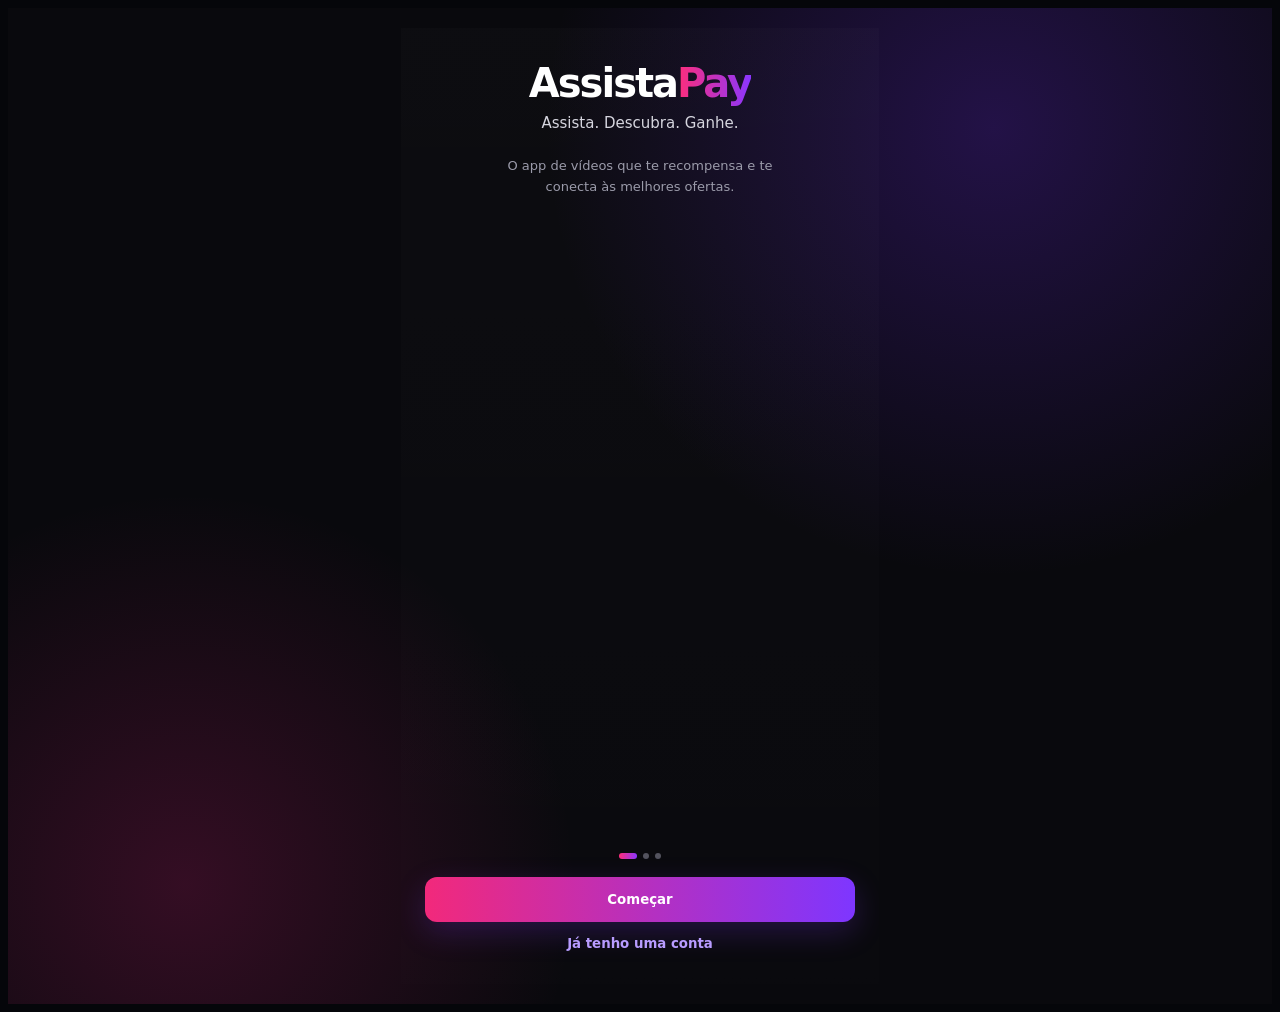
<file: integration/index.html>
<!DOCTYPE html>
<html lang="pt-BR">
<head>
  <meta charset="UTF-8">
  <meta name="viewport" content="width=device-width,initial-scale=1,viewport-fit=cover">
  <meta name="theme-color" content="#09090d">
  <title>AssistaPay</title>
  <link rel="stylesheet" href="../src/styles/design-system.css">
  <link rel="stylesheet" href="../src/styles/onboarding.css">
</head>
<body>
  <main id="onboarding" class="ap-onboarding"></main>

  <script src="../src/core/config.js"></script>
  <script src="../src/core/storage.js"></script>
  <script src="../src/core/permissions.js"></script>
  <script src="../src/core/auth.js"></script>
  <script src="../src/core/migrations.js"></script>
  <script src="../src/core/database.js"></script>
  <script src="../src/core/events.js"></script>
  <script src="../src/core/features.js"></script>
  <script src="../src/core/router.js"></script>
  <script src="../src/core/engine.js"></script>
  <script src="../src/core/logger.js"></script>
  <script src="../src/modules/session/session.module.js"></script>
  <script src="../src/modules/auth/auth.module.js"></script>
  <script src="../src/modules/onboarding/onboarding.ui.js"></script>
  <script>
    window.AssistaPay.engine.start();
    window.AssistaPay.onboardingUI.render(document.getElementById('onboarding'));
  </script>
</body>
</html>
</file>
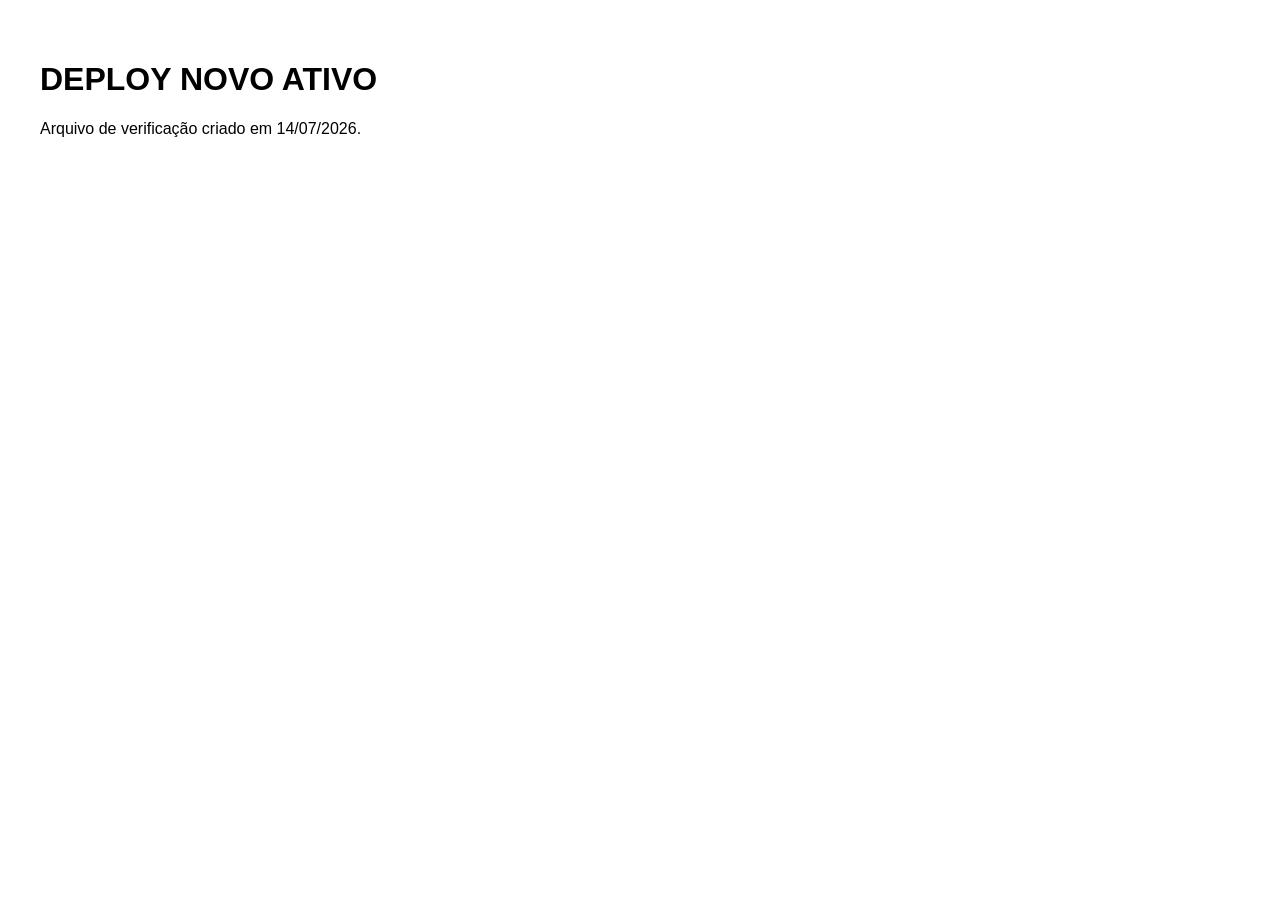
<file: deploy-check-20260714.html>
<!doctype html><html lang="pt-BR"><head><meta charset="utf-8"><meta name="viewport" content="width=device-width,initial-scale=1"><title>Deploy OK</title></head><body style="font-family:Arial;padding:32px"><h1>DEPLOY NOVO ATIVO</h1><p>Arquivo de verificação criado em 14/07/2026.</p></body></html>
</file>
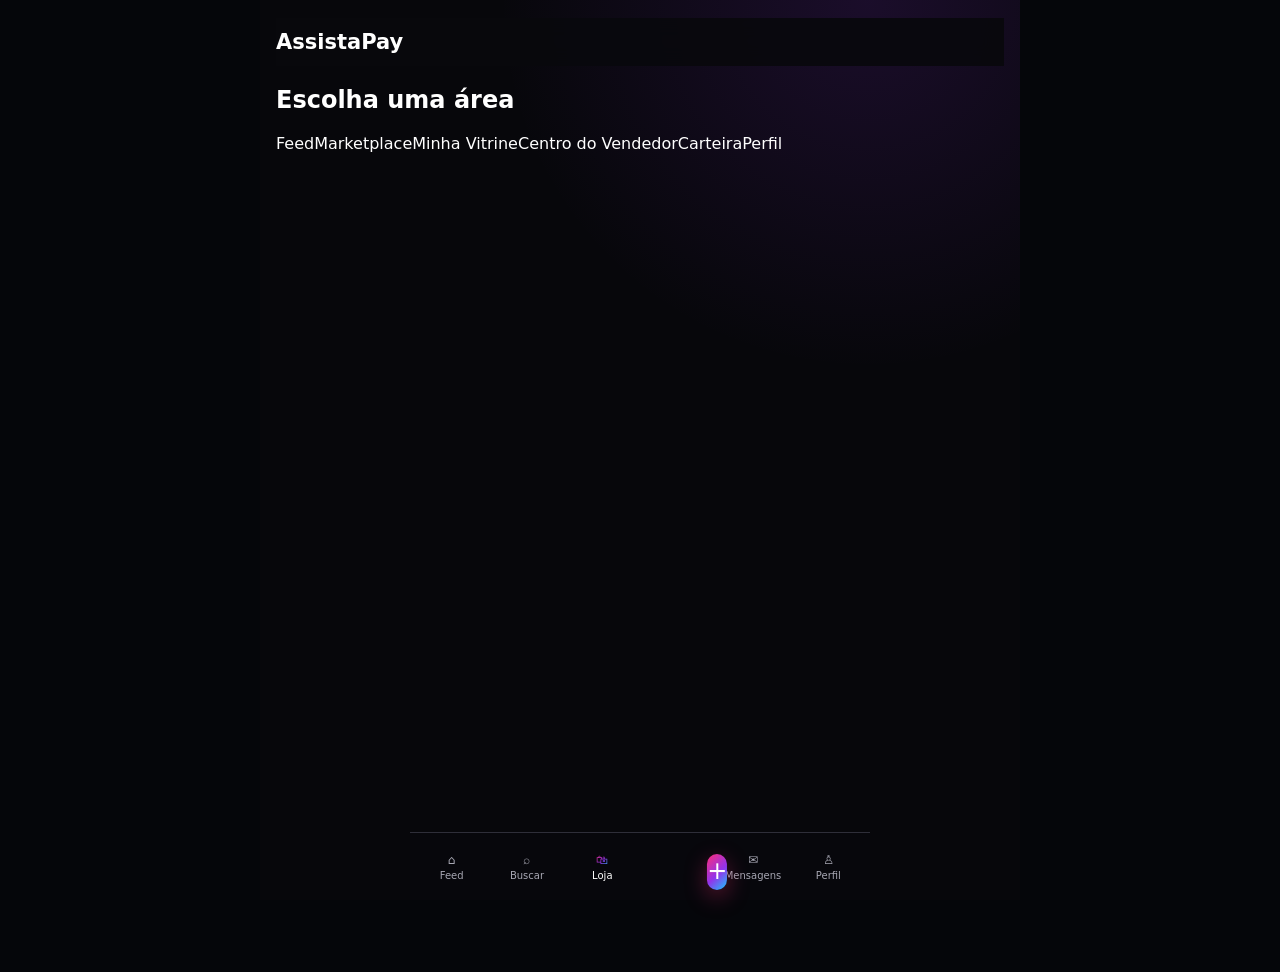
<file: integration/app-main.html>
<!DOCTYPE html>
<html lang="pt-BR">
<head>
  <meta charset="UTF-8">
  <meta name="viewport" content="width=device-width,initial-scale=1,viewport-fit=cover">
  <meta name="theme-color" content="#09090d">
  <title>AssistaPay</title>
  <link rel="stylesheet" href="../src/styles/consolidated.css?v=create-camera-hold-1">
  <link rel="stylesheet" href="../src/styles/design-system.css?v=create-camera-hold-1">
  <link rel="stylesheet" href="../src/styles/color-refresh.css?v=create-camera-hold-1">
  <link rel="stylesheet" href="../src/styles/profile-premium.css?v=create-camera-hold-1">
  <link rel="stylesheet" href="../src/styles/public-profile-assistapay.css?v=create-camera-hold-1">
  <link rel="stylesheet" href="../src/styles/marketplace-premium.css?v=create-camera-hold-1">
  <link rel="stylesheet" href="../src/styles/product-detail.css?v=create-camera-hold-1">
  <link rel="stylesheet" href="../src/styles/bottom-nav-centered.css?v=create-camera-hold-1">
  <link rel="stylesheet" href="../src/styles/story-history.css?v=create-camera-hold-1">
  <link rel="stylesheet" href="../src/styles/story-premium.css?v=create-camera-hold-1">
  <link rel="stylesheet" href="../src/styles/create-camera.css?v=617fe2f6">
  <link rel="stylesheet" href="../src/styles/create-camera-assistapay.css?v=a1ea9193">
</head>
<body>
  <div id="appPage"></div>
  <script src="../src/core/config.js"></script>
  <script src="../src/core/storage.js"></script>
  <script src="../src/core/permissions.js"></script>
  <script src="../src/core/auth.js"></script>
  <script src="../src/core/migrations.js"></script>
  <script src="../src/core/database.js"></script>
  <script src="../src/core/events.js"></script>
  <script src="../src/core/features.js"></script>
  <script src="../src/core/router.js"></script>
  <script src="../src/core/engine.js"></script>
  <script src="../src/core/logger.js"></script>
  <script src="../src/modules/system/account-history.js?v=create-camera-hold-1"></script>
  <script src="../src/modules/session/session.module.js"></script>
  <script src="../src/modules/auth/auth.module.js"></script>
  <script src="../src/modules/publications/publication.store.js"></script>
  <script src="../src/modules/stories/story-archive.js?v=create-camera-hold-1"></script>
  <script src="../src/modules/stories/story-lifecycle.js"></script>
  <script src="../src/modules/stories/story.service.js?v=create-camera-hold-1"></script>
  <script src="../src/modules/avatar/avatar-story.js?v=create-camera-hold-1"></script>
  <script src="../src/modules/wallet/wallet.ui.js"></script>
  <script src="../src/modules/profile/profile.ui.js?v=create-camera-hold-1"></script>
  <script src="../src/modules/profile/profile-favorites.js"></script>
  <script src="../src/modules/profile/public-profile.js?v=create-camera-hold-1"></script>
  <script src="../src/modules/settings/settings.ui.js?v=create-camera-hold-1"></script>
  <script src="../src/modules/create/create.ui.js?v=0f4d2372"></script>
  <script src="../src/modules/create/create-hold-record.js?v=d3fb5463"></script>
  <script src="../src/modules/seller/seller-center.ui.js"></script>
  <script src="../src/modules/seller/seller-center-links.js?v=creator-store-1"></script>
  <script src="../src/modules/seller/seller-commerce.ui.js?v=creator-store-1"></script>
  <script src="../src/modules/search/search.store.js"></script>
  <script src="../src/modules/search/search.service.js"></script>
  <script src="../src/modules/search/search.ui.js"></script>
  <script src="../src/modules/notifications/notifications.store.js"></script>
  <script src="../src/modules/notifications/notifications.ui.js"></script>
  <script src="../src/modules/messages/messages.store.js"></script>
  <script src="../src/modules/messages/messages.ui.js"></script>
  <script src="../src/modules/navigation/pages.ui.js?v=3cebc813"></script>
  <script src="../src/modules/products/product-detail.ui.js?v=73e00f32"></script>
  <script src="../src/modules/affiliates/affiliate-showcase.js"></script>
  <script src="../src/modules/affiliate/development-affiliate-sync.js"></script>
  <script src="../src/modules/checkout/checkout.ui.js?v=d4f93c94"></script>
  <script src="../src/modules/commerce/commerce-sync.js?v=creator-store-1"></script>
  <script src="../src/modules/navigation/bottom-nav.js?v=f05a8dc9"></script>
  <script>
    (function(){
      const AP=window.AssistaPay||{};
      try{AP.engine?.start?.();}catch(error){console.error('Falha ao iniciar o AssistaPay',error);}
      const container=document.getElementById('appPage');
      const params=new URLSearchParams(location.search);
      const view=params.get('view');
      let result;
      try{
        if(view==='wallet')result=AP.walletUI?.render?.(container);
        else if(view==='profile')result=AP.profileUI?.render?.(container);
        else if(view==='settings')result=AP.settingsUI?.render?.(container);
        else if(view==='account-history')result=AP.settingsUI?.renderHistory?.(container);
        else if(view==='showcase')result=AP.affiliateShowcase?.renderPage?.(container);
        else if(view==='create')result=AP.createUI?.render?.(container);
        else if(view==='seller-center')result=AP.sellerCommerceUI?.render?.(container);
        else if(view==='notifications')result=AP.notificationsUI?.render?.(container);
        else if(view==='messages')result=AP.messagesUI?.render?.(container);
        else if(view==='product')result=AP.productDetailUI?.render?.(container);
        else if(view==='checkout')result=AP.checkoutUI?.render?.(container);
        else if(view==='search'){
          result=AP.searchUI?.render?.(container);
          const userId=params.get('user');
          if(userId)AP.publicProfile?.open?.(userId);
        }else{
          result=AP.pagesUI?.render?.(container);
          AP.checkoutUI?.enhance?.(container);
        }
        if(!['product','settings','account-history','create'].includes(view))AP.bottomNav?.sync?.(container);
        Promise.resolve(result).finally(()=>{
          AP.avatarStory?.rebuild?.();
          AP.commerceSync?.sync?.();
          AP.accountHistory?.record?.('view.rendered',{label:`Tela exibida: ${view||'início'}`});
        });
      }catch(error){
        console.error(error);
        container.innerHTML='<main class="ap-empty"><div><h1>AssistaPay</h1><p>Um módulo da versão moderna não carregou.</p><a class="ap-primary-btn" href="../feed.html">Abrir feed</a></div></main>';
      }
    })();
  </script>
</body>
</html>
</file>
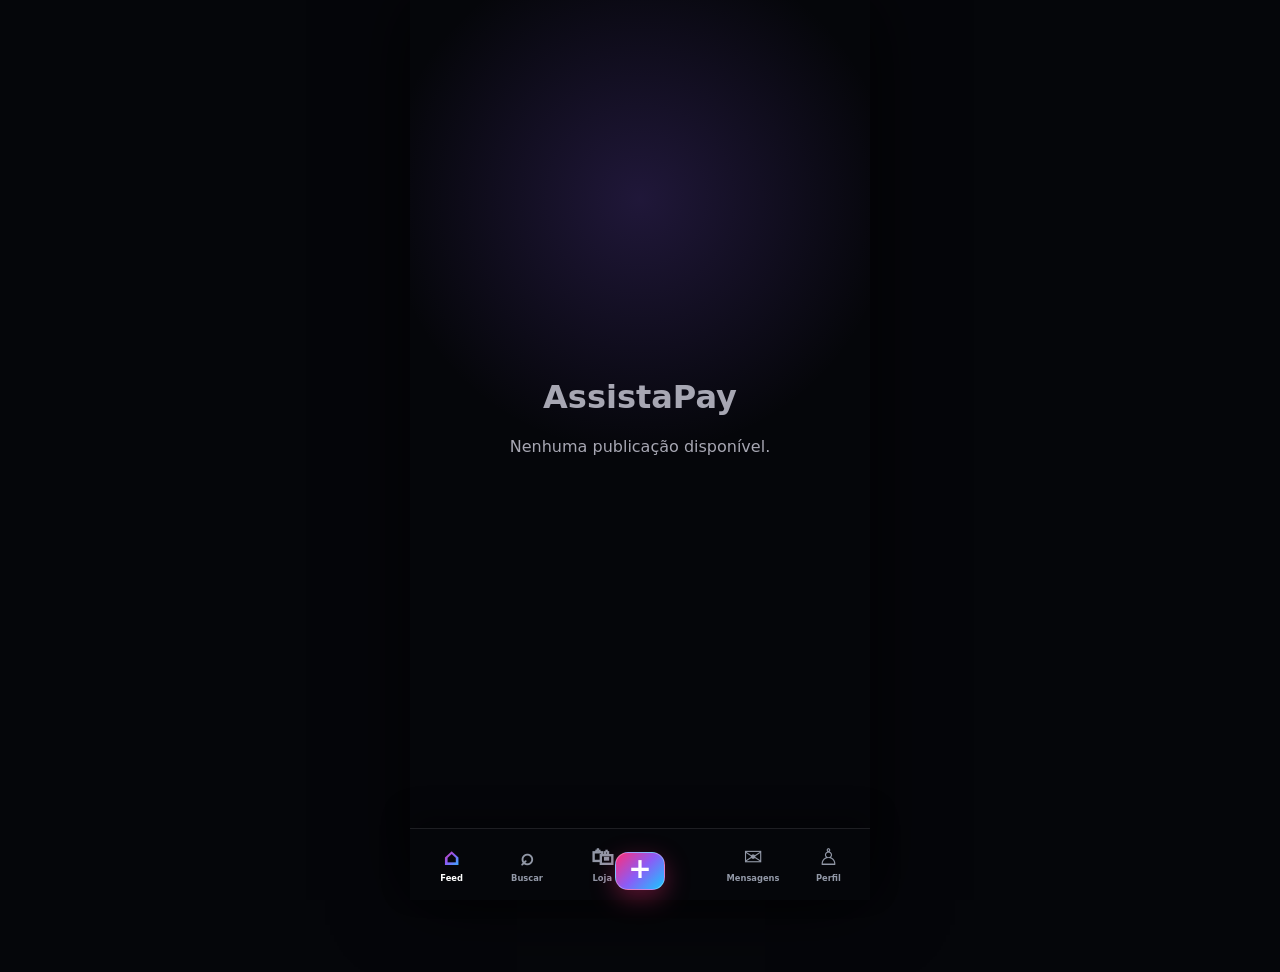
<file: integration/feed-preview.html>
<!DOCTYPE html>
<html lang="pt-BR">
<head>
  <meta charset="UTF-8">
  <meta name="viewport" content="width=device-width,initial-scale=1,viewport-fit=cover">
  <meta name="theme-color" content="#05060a">
  <title>AssistaPay — Para você</title>
  <link rel="stylesheet" href="../src/styles/consolidated.css?v=stories-premium-1">
  <link rel="stylesheet" href="../src/styles/design-system.css?v=stories-premium-1">
  <link rel="stylesheet" href="../src/styles/color-refresh.css?v=stories-premium-1">
  <link rel="stylesheet" href="../src/styles/feed-premium.css?v=stories-premium-1">
  <link rel="stylesheet" href="../src/styles/feed-comments.css?v=stories-premium-1">
  <link rel="stylesheet" href="../src/styles/bottom-nav-centered.css?v=stories-premium-1">
  <link rel="stylesheet" href="../src/styles/story-history.css?v=stories-premium-1">
  <link rel="stylesheet" href="../src/styles/story-premium.css?v=b48e680b">
</head>
<body>
  <div class="ap-app-shell">
    <main id="feed" class="ap-feed" aria-label="Feed de vídeos"></main>
    <nav class="ap-bottom-nav ap-bottom-nav-six" aria-label="Menu principal">
      <a class="active" href="../feed.html"><span>⌂</span><small>Feed</small></a>
      <a href="../app.html?view=search"><span>⌕</span><small>Buscar</small></a>
      <a href="../app.html?view=shop"><span>🛍</span><small>Loja</small></a>
      <a class="ap-create ap-create-centered" href="../app.html?view=create"><span>+</span><small></small></a>
      <a href="../app.html?view=messages"><span>✉</span><small>Mensagens</small></a>
      <a href="../app.html?view=profile"><span>♙</span><small>Perfil</small></a>
    </nav>
  </div>
  <script src="../src/core/config.js"></script>
  <script src="../src/core/storage.js"></script>
  <script src="../src/core/permissions.js"></script>
  <script src="../src/core/auth.js"></script>
  <script src="../src/core/migrations.js"></script>
  <script src="../src/core/database.js"></script>
  <script src="../src/core/events.js"></script>
  <script src="../src/core/features.js"></script>
  <script src="../src/core/router.js"></script>
  <script src="../src/core/engine.js"></script>
  <script src="../src/core/logger.js"></script>
  <script src="../src/modules/system/account-history.js?v=stories-premium-1"></script>
  <script src="../src/modules/session/session.module.js"></script>
  <script src="../src/modules/auth/auth.module.js"></script>
  <script src="../src/modules/publications/publication.store.js"></script>
  <script src="../src/modules/stories/story-archive.js?v=stories-premium-1"></script>
  <script src="../src/modules/stories/story-lifecycle.js"></script>
  <script src="../src/modules/stories/story.service.js?v=34f7633c"></script>
  <script src="../src/modules/avatar/avatar-story.js?v=b6ea1ebd"></script>
  <script src="../src/modules/profile/profile-favorites.js?v=stories-premium-1"></script>
  <script src="../src/modules/feed/feed-comments-v3.js?v=stories-premium-1"></script>
  <script src="../src/modules/feed/feed.ui.js?v=9fa888d4"></script>
  <script>
    (function(){
      const AP=window.AssistaPay||{};
      const host=document.getElementById('feed');
      try{
        AP.engine?.start?.();
        Promise.resolve(AP.feedUI?.render?.(host)).then(()=>{
          AP.avatarStory?.rebuild?.();
          AP.accountHistory?.record?.('feed.opened',{label:'Feed aberto'});
        }).catch(error=>{
          console.error(error);
          host.innerHTML='<section class="ap-feed-empty"><div><h1>AssistaPay</h1><p>Não foi possível carregar o feed.</p></div></section>';
        });
      }catch(error){
        console.error(error);
        host.innerHTML='<section class="ap-feed-empty"><div><h1>AssistaPay</h1><p>Não foi possível carregar o feed.</p></div></section>';
      }
    })();
  </script>
</body>
</html>
</file>
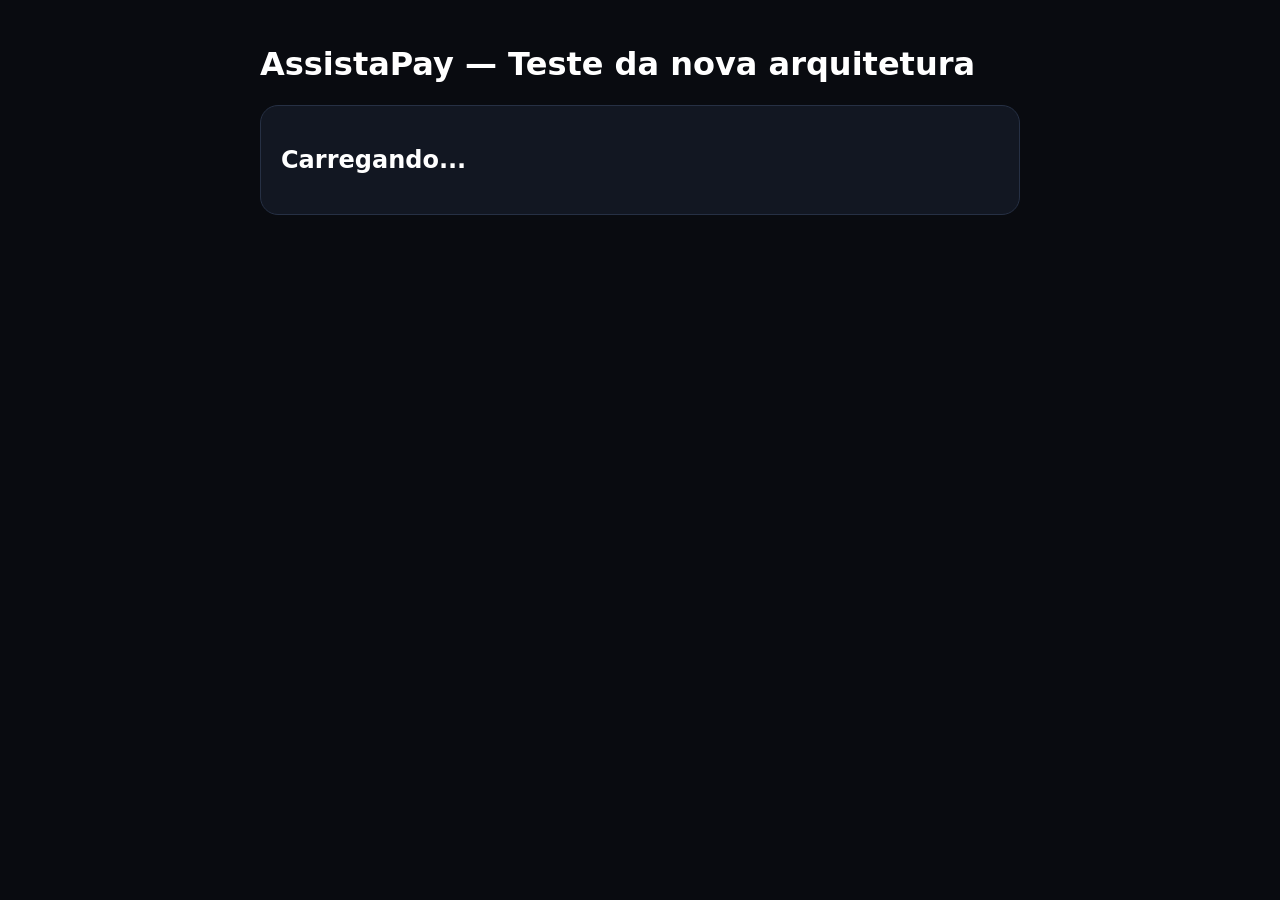
<file: integration/modular-smoke.html>
<!DOCTYPE html>
<html lang="pt-BR">
<head>
  <meta charset="UTF-8">
  <meta name="viewport" content="width=device-width, initial-scale=1.0">
  <title>AssistaPay — Teste Modular</title>
  <style>
    body{font-family:system-ui,sans-serif;background:#090b10;color:#fff;margin:0;padding:24px}
    main{max-width:760px;margin:auto}
    .card{background:#121722;border:1px solid #263044;border-radius:18px;padding:20px;margin-bottom:14px}
    .ok{color:#00ff9f}.error{color:#ff6b88}pre{white-space:pre-wrap;word-break:break-word;color:#b9c6da}
  </style>
</head>
<body>
  <main>
    <h1>AssistaPay — Teste da nova arquitetura</h1>
    <div class="card">
      <h2 id="status">Carregando...</h2>
      <pre id="details"></pre>
    </div>
  </main>

  <script src="../src/core/config.js"></script>
  <script src="../src/core/storage.js"></script>
  <script src="../src/core/permissions.js"></script>
  <script src="../src/core/auth.js"></script>
  <script src="../src/core/migrations.js"></script>
  <script src="../src/core/database.js"></script>
  <script src="../src/core/events.js"></script>
  <script src="../src/core/features.js"></script>
  <script src="../src/core/router.js"></script>
  <script src="../src/core/engine.js"></script>
  <script src="../src/core/logger.js"></script>
  <script src="../src/bootstrap.js"></script>
  <script>
    const result = window.AssistaPay.bootstrap.startCompatibilityMode();
    const status = document.getElementById('status');
    const details = document.getElementById('details');

    status.textContent = result.started
      ? 'Arquitetura modular carregada com sucesso'
      : 'Falha ao carregar a arquitetura';
    status.className = result.started ? 'ok' : 'error';
    details.textContent = JSON.stringify({
      bootstrap: result,
      engine: window.AssistaPay.engine.status(),
      features: window.AssistaPay.features.snapshot(),
      databaseCollections: Object.keys(window.AssistaPay.database.read())
    }, null, 2);
  </script>
</body>
</html>
</file>
<file: src/styles/design-system.css>
:root{--ap-bg:#05060a;--ap-surface:#11131a;--ap-surface-2:#191c25;--ap-text:#f8fafc;--ap-muted:#a6adbb;--ap-line:rgba(255,255,255,.12);--ap-pink:#ff2d78;--ap-purple:#8b5cf6;--ap-blue:#21c7ff;--ap-green:#34d399;--ap-danger:#fb7185;--ap-brand:linear-gradient(135deg,var(--ap-pink) 0%,var(--ap-purple) 52%,var(--ap-blue) 100%);--ap-radius-sm:12px;--ap-radius-md:18px;--ap-radius-lg:26px;--ap-space-1:4px;--ap-space-2:8px;--ap-space-3:12px;--ap-space-4:16px;--ap-space-5:20px;--ap-space-6:24px;--ap-shadow-sm:0 8px 24px rgba(0,0,0,.24);--ap-shadow-lg:0 18px 55px rgba(0,0,0,.5);--ap-blur:blur(18px);--ap-font:Inter,system-ui,-apple-system,BlinkMacSystemFont,"Segoe UI",sans-serif}html,body{background:var(--ap-bg);color:var(--ap-text);font-family:var(--ap-font)}button,a,input,textarea,select{font-family:inherit}.ap-ds-glass{background:rgba(17,19,26,.72);border:1px solid var(--ap-line);backdrop-filter:var(--ap-blur);box-shadow:var(--ap-shadow-sm)}.ap-ds-card{background:linear-gradient(145deg,rgba(29,32,43,.96),rgba(12,14,20,.96));border:1px solid var(--ap-line);border-radius:var(--ap-radius-md);box-shadow:var(--ap-shadow-sm)}.ap-ds-btn{min-height:44px;border:0;border-radius:var(--ap-radius-sm);padding:0 var(--ap-space-4);display:inline-flex;align-items:center;justify-content:center;gap:var(--ap-space-2);font-weight:800;color:#fff}.ap-ds-btn-primary{background:var(--ap-brand);box-shadow:0 10px 28px rgba(139,92,246,.3)}.ap-ds-btn-secondary{background:rgba(255,255,255,.1);border:1px solid var(--ap-line)}.ap-ds-gradient-text{background:var(--ap-brand);-webkit-background-clip:text;background-clip:text;color:transparent}.ap-ds-muted{color:var(--ap-muted)}
</file>
<file: src/styles/onboarding.css>
.ap-onboarding{min-height:100dvh;background:radial-gradient(circle at 78% 12%,rgba(95,38,205,.3),transparent 34%),radial-gradient(circle at 14% 88%,rgba(226,32,126,.2),transparent 28%),#09090d;color:#fff;display:grid;place-items:center;padding:20px}.ap-onboarding-card{width:min(430px,100%);min-height:100dvh;position:relative;overflow:hidden;background:linear-gradient(180deg,rgba(255,255,255,.015),rgba(255,255,255,.005));padding:26px 24px 30px}.ap-screen-step{position:absolute;inset:0;padding:32px 24px;display:flex;flex-direction:column;opacity:0;pointer-events:none;transform:translateX(28px);transition:.35s ease}.ap-screen-step.active{opacity:1;pointer-events:auto;transform:none}.ap-intro{justify-content:center;text-align:center}.ap-logo{font-size:40px;font-weight:900;letter-spacing:-2px;margin-bottom:8px}.ap-logo span{background:linear-gradient(90deg,#ff2d7a,#8a36ff);-webkit-background-clip:text;color:transparent}.ap-tagline{font-size:15px;color:#d6d6df;margin:0 0 24px}.ap-copy{font-size:13px;line-height:1.6;color:#9b9baa;max-width:300px;margin:0 auto}.ap-step-dots{display:flex;justify-content:center;gap:6px;margin-top:auto;margin-bottom:18px}.ap-step-dots i{width:6px;height:6px;border-radius:999px;background:#53535e}.ap-step-dots i.active{width:18px;background:linear-gradient(90deg,#ff2d7a,#8a36ff)}.ap-gradient-btn{border:0;border-radius:12px;background:linear-gradient(90deg,#f2297b,#7e36ff);color:#fff;font-weight:800;padding:15px;width:100%;box-shadow:0 10px 30px rgba(130,54,255,.22)}.ap-gradient-btn:active{transform:scale(.985)}.ap-text-btn{border:0;background:transparent;color:#b89cff;margin-top:13px;font-weight:700}.ap-choice{justify-content:flex-start;text-align:center;padding-top:56px}.ap-choice h1,.ap-signup h1{font-size:25px;margin:0 0 8px}.ap-choice>p,.ap-signup>p{font-size:13px;color:#9b9baa;margin:0 0 26px}.ap-role-card{border:1px solid rgba(255,255,255,.08);border-radius:16px;background:linear-gradient(145deg,rgba(255,255,255,.06),rgba(255,255,255,.025));padding:20px 16px;margin-bottom:14px;color:#fff}.ap-role-icon{width:58px;height:58px;border-radius:18px;display:grid;place-items:center;margin:0 auto 12px;font-size:31px;background:linear-gradient(145deg,rgba(255,45,122,.28),rgba(126,54,255,.25))}.ap-role-card strong{display:block;font-size:15px;margin-bottom:6px}.ap-role-card small{display:block;color:#a5a5b1;line-height:1.45}.ap-login-link{margin-top:auto;font-size:12px;color:#8f8f9b}.ap-login-link button{border:0;background:transparent;color:#c35cff;font-weight:700}.ap-signup{justify-content:flex-start;text-align:center;padding-top:56px}.ap-form{display:grid;gap:12px}.ap-input-wrap{position:relative}.ap-form input{width:100%;border:1px solid rgba(255,255,255,.07);border-radius:10px;background:#16161c;color:#fff;padding:14px 14px;outline:none}.ap-form input:focus{border-color:#8a36ff;box-shadow:0 0 0 3px rgba(138,54,255,.12)}.ap-eye{position:absolute;right:12px;top:50%;transform:translateY(-50%);border:0;background:transparent;color:#888;font-size:16px}.ap-forgot{justify-self:end;border:0;background:transparent;color:#a98cff;font-size:12px;padding:0}.ap-form-status{min-height:18px;font-size:12px;text-align:left}.ap-form-status.error{color:#ff6f91}.ap-form-status.success{color:#40d98c}.ap-divider{display:flex;align-items:center;gap:10px;color:#777;font-size:11px;margin:16px 0}.ap-divider:before,.ap-divider:after{content:"";height:1px;background:#292932;flex:1}.ap-socials{display:flex;justify-content:center;gap:18px}.ap-social{width:44px;height:44px;border:1px solid rgba(255,255,255,.09);border-radius:50%;background:#15151b;color:#fff;font-size:20px}.ap-back{position:absolute;left:18px;top:20px;border:0;background:transparent;color:#fff;font-size:25px}.ap-role-card.selected{outline:2px solid #8a36ff;background:linear-gradient(145deg,rgba(255,45,122,.12),rgba(126,54,255,.22))}.ap-toast{position:absolute;left:20px;right:20px;bottom:24px;z-index:20;padding:12px 14px;border-radius:12px;background:rgba(31,31,38,.96);border:1px solid rgba(255,255,255,.09);color:#fff;font-size:12px;opacity:0;transform:translateY(12px);pointer-events:none;transition:.25s}.ap-toast.show{opacity:1;transform:none}
</file>
<file: src/styles/consolidated.css>
:root{color-scheme:dark;--bg:#09090d;--panel:#15151d;--panel2:#20202a;--text:#fff;--muted:#a7a7b3;--accent:#8b5cf6;--accent2:#2563eb;--danger:#ef4444;--line:#2e2e39}*{box-sizing:border-box}html,body{margin:0;min-height:100%;background:var(--bg);color:var(--text);font-family:Arial,Helvetica,sans-serif}body{padding-bottom:72px}a{color:inherit;text-decoration:none}button,input,select,textarea{font:inherit}button{cursor:pointer}.ap-page{min-height:100vh;padding:18px 16px 90px;max-width:760px;margin:auto}.ap-page-header{display:flex;align-items:center;gap:14px;position:sticky;top:0;z-index:20;background:rgba(9,9,13,.94);backdrop-filter:blur(10px);padding:12px 0}.ap-page-header h1{font-size:21px;margin:0;flex:1}.ap-page-header a,.ap-page-header button{border:0;background:var(--panel2);color:#fff;border-radius:50%;width:38px;height:38px;display:grid;place-items:center}.ap-card,.ap-commerce-card,.ap-order-card,.ap-wallet-card,.ap-profile-card{background:var(--panel);border:1px solid var(--line);border-radius:18px;padding:16px;margin:12px 0}.ap-grid{display:grid;grid-template-columns:repeat(2,minmax(0,1fr));gap:12px}.ap-grid .ap-card{margin:0}.ap-card img,.ap-commerce-card img{width:100%;aspect-ratio:1/1;object-fit:cover;border-radius:14px;background:var(--panel2)}.ap-gradient-btn,.ap-primary-btn{border:0;border-radius:14px;padding:13px 16px;background:linear-gradient(135deg,var(--accent),var(--accent2));color:#fff;font-weight:700}.ap-bottom-nav,.ap-page-nav{position:fixed;left:0;right:0;bottom:0;height:68px;background:rgba(12,12,17,.97);border-top:1px solid var(--line);display:flex;align-items:center;justify-content:space-around;z-index:100;padding-bottom:env(safe-area-inset-bottom)}.ap-bottom-nav a,.ap-page-nav a{display:flex;flex-direction:column;align-items:center;gap:3px;color:var(--muted);font-size:12px;min-width:56px}.ap-bottom-nav a.active,.ap-page-nav a.active{color:#fff}.ap-bottom-nav .ap-create,.ap-page-nav .create{background:#fff;color:#000;width:46px;height:36px;border-radius:12px;justify-content:center;font-size:24px}.ap-profile-hero{text-align:center;padding:28px 16px}.ap-profile-hero img,.ap-avatar,.ap-search-avatar,.ap-message-avatar,.ap-notification-avatar,.ap-public-avatar{width:72px;height:72px;border-radius:50%;object-fit:cover;background:var(--panel2)}.ap-profile-actions,.ap-commerce-tabs{display:flex;gap:8px;overflow:auto}.ap-profile-actions a,.ap-commerce-tabs button{flex:1;white-space:nowrap;border:1px solid var(--line);background:var(--panel);color:#fff;padding:11px;border-radius:12px}.ap-commerce-tabs button.active{background:var(--accent);border-color:var(--accent)}.ap-commerce-metrics{display:grid;grid-template-columns:repeat(2,1fr);gap:10px}.ap-commerce-metrics article{background:var(--panel);border:1px solid var(--line);border-radius:15px;padding:14px}.ap-commerce-metrics small,.ap-commerce-card small,.ap-order-card small{display:block;color:var(--muted);margin-top:5px}.ap-commerce-list{display:grid;gap:10px}.ap-commerce-card,.ap-order-card{display:flex;align-items:center;gap:12px}.ap-commerce-card img{width:74px;height:74px}.ap-commerce-card>div:first-of-type,.ap-order-card>div{flex:1}.ap-commerce-actions{display:flex;gap:6px}.ap-commerce-actions button,.ap-order-card select{border:1px solid var(--line);background:var(--panel2);color:#fff;padding:9px;border-radius:10px}.ap-commerce-form{display:grid;gap:9px}.ap-commerce-form input,.ap-commerce-form select,.ap-commerce-form textarea,.ap-search-input,.ap-message-input{width:100%;border:1px solid var(--line);background:var(--panel2);color:#fff;border-radius:12px;padding:12px}.ap-commerce-backdrop{display:none;position:fixed;inset:0;background:#000a;z-index:200;padding:18px;align-items:center;justify-content:center}.ap-commerce-backdrop.open{display:flex}.ap-commerce-backdrop>section{width:min(520px,100%);max-height:90vh;overflow:auto;background:var(--panel);border-radius:18px;padding:16px}.ap-avatar-has-story,.ap-story-ring,.has-story{padding:3px!important;background:linear-gradient(135deg,#f43f5e,#f59e0b,#8b5cf6)!important;border-radius:50%!important}.ap-avatar-has-story img,.ap-story-ring img,.has-story img{border:2px solid var(--bg)}.ap-unified-story-viewer{position:fixed;inset:0;background:#000;z-index:9999;display:grid;place-items:center}.ap-unified-story-viewer img,.ap-unified-story-viewer video{max-width:100%;max-height:100%;object-fit:contain}.ap-unified-story-viewer button{position:absolute;right:16px;top:16px;border:0;background:#0008;color:#fff;width:42px;height:42px;border-radius:50%;font-size:28px}.ap-app-shell{height:100vh;overflow:hidden}.ap-feed{height:calc(100vh - 68px);overflow-y:auto;scroll-snap-type:y mandatory;background:#000}.ap-video-slide{position:relative;height:100%;min-height:calc(100vh - 68px);scroll-snap-align:start;background:#000;overflow:hidden}.ap-video-slide video,.ap-video-slide>.ap-media,.ap-video-slide>img{width:100%;height:100%;object-fit:cover}.ap-feed-overlay{position:absolute;inset:auto 76px 20px 14px;text-shadow:0 1px 5px #000}.ap-feed-actions{position:absolute;right:12px;bottom:24px;display:grid;gap:14px}.ap-feed-actions button,.ap-feed-actions a{border:0;background:#0008;color:#fff;width:48px;height:48px;border-radius:50%;display:grid;place-items:center}.ap-feed-actions .ap-avatar-button{overflow:hidden}.ap-feed-actions img{width:100%;height:100%;object-fit:cover}.ap-feed-product{display:inline-flex!important;width:auto!important;height:auto!important;border-radius:16px!important;padding:10px 13px!important;background:#2563eb!important}.ap-empty{min-height:60vh;display:grid;place-items:center;text-align:center;color:var(--muted)}.ap-list{display:grid;gap:10px}.ap-list-item{display:flex;align-items:center;gap:12px;background:var(--panel);border:1px solid var(--line);padding:12px;border-radius:15px}.ap-list-item>div{flex:1}.ap-commerce-menu{display:grid;grid-template-columns:repeat(5,minmax(0,1fr));gap:8px;margin:10px 0 18px}.ap-commerce-menu button{border:1px solid var(--line);background:var(--panel);color:var(--muted);border-radius:14px;padding:10px 5px;min-height:74px;display:flex;flex-direction:column;align-items:center;justify-content:center;gap:7px}.ap-commerce-menu button span{font-size:19px;color:#fff}.ap-commerce-menu button small{font-size:11px;line-height:1.15}.ap-commerce-menu button.active{background:linear-gradient(135deg,#31204e,#1f2b55);border-color:#7c3aed;color:#fff}.ap-commerce-section>header{display:flex;align-items:center;justify-content:space-between;gap:12px;margin:8px 0 14px}.ap-commerce-section h2{margin:0}.ap-commerce-section header button,.ap-card button{border:0;border-radius:12px;padding:10px 13px;background:var(--panel2);color:#fff}.ap-commerce-section em{font-style:normal;color:#b69cff;font-size:13px}.ap-commerce-page .ap-card p{color:var(--muted);line-height:1.5}.ap-commerce-page .ap-gradient-btn{display:inline-flex;margin-top:8px}@media(max-width:520px){.ap-commerce-menu{grid-template-columns:repeat(3,minmax(0,1fr))}}@media(min-width:700px){.ap-grid{grid-template-columns:repeat(3,1fr)}.ap-feed{max-width:460px;margin:auto}.ap-bottom-nav{max-width:460px;margin:auto}}
</file>
<file: src/styles/color-refresh.css>
:root{--ap-pink:#ff2d78;--ap-purple:#9333ea;--ap-blue:#18c8ff;--ap-brand:linear-gradient(135deg,var(--ap-pink),var(--ap-purple) 55%,var(--ap-blue))}.ap-page{background:radial-gradient(circle at 80% 0,rgba(147,51,234,.14),transparent 34%),#07070b}.ap-card,.ap-commerce-card,.ap-order-card,.ap-wallet-card,.ap-profile-card{background:linear-gradient(145deg,#1d1d27,#111118);box-shadow:0 12px 30px #0006}.ap-gradient-btn,.ap-primary-btn,.ap-commerce-tabs button.active{background:var(--ap-brand)!important;border-color:transparent!important;box-shadow:0 8px 22px rgba(168,85,247,.28)}.ap-bottom-nav,.ap-page-nav{background:rgba(8,8,13,.96);backdrop-filter:blur(18px)}.ap-bottom-nav a.active span,.ap-page-nav a.active span{background:var(--ap-brand);-webkit-background-clip:text;background-clip:text;color:transparent}.ap-bottom-nav .ap-create,.ap-page-nav .create{background:var(--ap-brand)!important;color:#fff!important;box-shadow:0 7px 22px rgba(255,45,120,.35)}.ap-avatar-has-story,.ap-story-ring,.has-story{background:var(--ap-brand)!important}.ap-feed-overlay{background:linear-gradient(to bottom,rgba(0,0,0,.18),transparent 30%,transparent 48%,rgba(0,0,0,.38) 68%,rgba(0,0,0,.94))!important}.ap-feed-text{left:18px!important;right:82px!important;bottom:28px!important}.ap-creator-name{font-size:17px;font-weight:900}.ap-feed-text p{color:#f7f7fa;line-height:1.38}.ap-feed-product{background:linear-gradient(135deg,#168bff,#7257ff)!important;border:1px solid #ffffff2e!important;box-shadow:0 8px 20px rgba(37,99,235,.32);font-weight:800}.ap-feed-actions button,.ap-feed-actions a{background:rgba(10,10,14,.5)!important;border:1px solid #ffffff2e!important;backdrop-filter:blur(10px);box-shadow:0 7px 18px #0007}.ap-commerce-menu button.active{background:linear-gradient(135deg,#4a1d68,#1f3970)!important;border-color:#a855f7!important}
</file>
<file: src/styles/profile-premium.css>
body{background:#05060a;color:#fff}.ap-profile-page{min-height:100dvh;padding:0 0 98px;background:#05060a}.ap-profile-header{position:sticky;top:0;z-index:20;display:grid;grid-template-columns:44px 1fr 44px;align-items:center;padding:10px 14px;background:rgba(5,6,10,.9);backdrop-filter:blur(20px);border-bottom:1px solid rgba(255,255,255,.07)}.ap-profile-header a,.ap-profile-header button{width:40px;height:40px;border:0;border-radius:50%;display:grid;place-items:center;background:transparent;color:#fff;text-decoration:none;font-size:24px}.ap-profile-header h1{margin:0;text-align:center;font-size:16px;font-weight:800}.ap-profile-hero{padding:20px 18px 6px;text-align:center}.ap-profile-avatar-wrap{position:relative;width:118px;height:118px;margin:auto;padding:0;border:0;background:none}.ap-profile-avatar-lg{width:118px;height:118px;border-radius:50%;display:grid;place-items:center;overflow:hidden;font-size:42px;font-weight:900;background:linear-gradient(#171923,#171923) padding-box,linear-gradient(135deg,#ff2d78,#8b5cf6,#18c8ff) border-box;border:4px solid transparent;box-shadow:0 12px 34px rgba(0,0,0,.4)}.ap-profile-avatar-lg img{width:100%;height:100%;object-fit:cover;display:block}.ap-profile-avatar-wrap b{position:absolute;right:1px;bottom:6px;width:36px;height:36px;border-radius:50%;display:grid;place-items:center;background:#19bdf2;color:#fff;border:4px solid #05060a;font-size:28px;line-height:1}.ap-profile-title-row{display:flex;justify-content:center;align-items:center;gap:10px;margin-top:13px}.ap-profile-title-row button{width:38px;height:38px;border:0;border-radius:14px;background:#171922;color:#fff;font-size:20px}.ap-profile-name{margin:0;font-size:25px;font-weight:900}.ap-profile-username{margin:4px 0 0;color:#9197a4;font-size:15px}.ap-profile-stats{display:grid;grid-template-columns:repeat(3,1fr);padding:16px 34px 8px}.ap-profile-stats button{border:0;background:none;color:#fff;padding:4px 6px;position:relative}.ap-profile-stats button+button:before{content:'';position:absolute;left:0;top:8px;bottom:8px;width:1px;background:rgba(255,255,255,.1)}.ap-profile-stats strong{display:block;font-size:21px;font-weight:900}.ap-profile-stats span{display:block;margin-top:3px;color:#9298a5;font-size:13px}.ap-profile-about{text-align:center;padding:8px 26px 12px}.ap-profile-about small{display:inline-block;color:#c8ccd4;font-size:12px;margin-bottom:5px}.ap-profile-about p{margin:3px auto 7px;max-width:360px;white-space:pre-line;line-height:1.45;font-size:15px}.ap-profile-about a{display:block;overflow:hidden;text-overflow:ellipsis;white-space:nowrap;color:#fff;font-weight:800}.ap-profile-actions{display:grid;grid-template-columns:1fr 1fr;gap:9px;padding:6px 38px 14px}.ap-profile-actions button{min-height:43px;border-radius:13px;font:inherit;font-weight:850}.ap-profile-actions .primary{border:0;background:linear-gradient(135deg,#ff2d78,#8b5cf6);color:#fff}.ap-profile-actions .secondary{background:#151821;color:#fff;border:1px solid rgba(255,255,255,.11)}.ap-profile-shortcuts{display:grid;grid-template-columns:repeat(4,1fr);gap:4px;padding:11px 18px;border-top:1px solid rgba(255,255,255,.07);border-bottom:1px solid rgba(255,255,255,.07)}.ap-profile-shortcuts a{display:grid;justify-items:center;gap:5px;color:#fff;text-decoration:none;font-size:12px;font-weight:800}.ap-profile-shortcuts span{font-size:23px}.ap-profile-shortcuts small{font-size:12px;color:#e6e8ee}.ap-profile-creator-center{display:grid;grid-template-columns:30px 1fr auto;align-items:center;gap:9px;margin:10px 0 0;padding:13px 18px;background:#10121a;border-top:1px solid rgba(255,255,255,.07);border-bottom:1px solid rgba(255,255,255,.07);color:#fff;text-decoration:none}.ap-profile-creator-center strong{font-size:14px}.ap-profile-creator-center em{font-style:normal;font-size:27px;color:#8d94a2}.ap-profile-tabs{display:grid;grid-template-columns:repeat(4,1fr);margin-top:8px;border-bottom:1px solid rgba(255,255,255,.08)}.ap-profile-tabs button{min-height:53px;border:0;background:none;color:#7f8794;font-size:23px;position:relative}.ap-profile-tabs button.active{color:#fff}.ap-profile-tabs button.active:after{content:'';position:absolute;left:24%;right:24%;bottom:-1px;height:3px;border-radius:99px;background:#fff}.ap-profile-grid{display:grid;grid-template-columns:repeat(3,1fr);gap:3px;padding:3px}.ap-profile-grid.products{grid-template-columns:repeat(2,1fr);gap:10px;padding:10px}.ap-profile-media{position:relative;aspect-ratio:9/13;background:linear-gradient(145deg,#1b1e28,#0d0f15);overflow:hidden;color:#fff;text-decoration:none}.ap-profile-media img,.ap-profile-media video{width:100%;height:100%;object-fit:cover;display:block}.ap-profile-media>span{position:absolute;right:7px;bottom:7px;text-shadow:0 2px 8px #000}.ap-profile-placeholder{display:grid;place-items:center;color:#6f7685;font-size:24px}.ap-profile-product{display:grid;overflow:hidden;border-radius:14px;background:#12151d;color:#fff;text-decoration:none;border:1px solid rgba(255,255,255,.08)}.ap-profile-product img,.ap-profile-product-placeholder{width:100%;aspect-ratio:1/1;object-fit:cover}.ap-profile-product-placeholder{display:grid;place-items:center;background:#1b1e28;font-size:36px}.ap-profile-product span{padding:9px 10px 2px;white-space:nowrap;overflow:hidden;text-overflow:ellipsis}.ap-profile-product strong{padding:3px 10px 10px;color:#ff7bac}.ap-profile-empty{grid-column:1/-1;min-height:190px;display:grid;place-content:center;text-align:center;gap:7px;color:#8f96a3;padding:20px}.ap-profile-empty strong{color:#fff;font-size:17px}.ap-profile-empty a{color:#d3b9ff;font-weight:800}.ap-profile-edit-sheet{position:fixed;inset:0;z-index:600}.ap-profile-edit-backdrop{position:absolute;inset:0;background:rgba(0,0,0,.72);backdrop-filter:blur(8px)}.ap-profile-edit-card{position:absolute;left:14px;right:14px;bottom:14px;max-height:calc(100dvh - 28px);overflow:auto;display:grid;gap:14px;padding:18px;border-radius:22px;background:#11131a;border:1px solid rgba(255,255,255,.1);box-shadow:0 24px 70px rgba(0,0,0,.6)}.ap-profile-edit-card header{display:flex;align-items:center;justify-content:space-between}.ap-profile-edit-card header button{width:36px;height:36px;border:0;border-radius:50%;background:#242733;color:#fff;font-size:23px}.ap-profile-edit-card label{display:grid;gap:6px;color:#aeb4c0;font-size:12px;font-weight:700}.ap-profile-edit-card input,.ap-profile-edit-card textarea{width:100%;box-sizing:border-box;border:1px solid rgba(255,255,255,.12);background:#1a1d26;color:#fff;border-radius:14px;padding:12px;outline:none;font:inherit}.ap-profile-edit-card textarea{min-height:90px;resize:vertical}.ap-profile-photo-editor{display:grid;justify-items:center;gap:10px;padding:4px 0 8px}.ap-profile-photo-preview{width:100px;height:100px;border-radius:50%;overflow:hidden;display:grid;place-items:center;background:linear-gradient(#171923,#171923) padding-box,linear-gradient(135deg,#ff2d78,#8b5cf6,#18c8ff) border-box;border:4px solid transparent;font-size:34px;font-weight:900}.ap-profile-photo-preview img{width:100%;height:100%;object-fit:cover}.ap-profile-photo-button{display:inline-flex!important;padding:9px 14px;border-radius:999px;background:#242733;color:#fff!important;cursor:pointer}.ap-profile-photo-remove{border:0;background:none;color:#ff8fa3;font-weight:800}.ap-profile-edit-error{min-height:18px;margin:0;color:#ff9aac;font-size:12px;text-align:center}.ap-profile-save{min-height:46px;border:0;border-radius:14px;background:linear-gradient(135deg,#ff2d78,#8b5cf6,#18c8ff);color:#fff;font-weight:900}.ap-public-profile{min-height:100dvh;padding-bottom:88px;background:#fff;color:#16161a}.ap-public-header{position:sticky;top:0;z-index:30;display:grid;grid-template-columns:44px 1fr 44px;align-items:center;padding:10px 12px;background:#fff;border-bottom:1px solid #ececf0}.ap-public-header a,.ap-public-header button{width:40px;height:40px;border:0;background:transparent;color:#16161a;display:grid;place-items:center;font-size:27px;text-decoration:none}.ap-public-header strong{text-align:center;font-size:17px}.ap-public-hero{text-align:center;padding:20px 18px 14px}.ap-public-avatar{width:104px;height:104px;margin:0 auto 12px;border-radius:50%;overflow:hidden;display:grid;place-items:center;background:#ececf1;color:#555;font-size:38px;font-weight:900}.ap-public-avatar img{width:100%;height:100%;object-fit:cover}.ap-public-hero h1{margin:0;font-size:21px}.ap-public-hero>p:first-of-type{margin:5px 0 0;color:#76767f;font-size:14px}.ap-verified-seller{display:inline-flex;margin-top:9px;padding:6px 10px;border-radius:999px;background:#fff4d8;color:#8a5a00;font-size:12px;font-weight:800}.ap-public-stats{display:grid;grid-template-columns:repeat(3,1fr);max-width:360px;margin:20px auto 16px}.ap-public-stats div+div{border-left:1px solid #e5e5e9}.ap-public-stats strong{display:block;font-size:18px}.ap-public-stats span{display:block;margin-top:4px;color:#777780;font-size:12px}.ap-public-actions{display:grid;grid-template-columns:1fr 1fr 46px;gap:8px;max-width:390px;margin:auto}.ap-public-actions button,.ap-public-actions a{min-height:44px;border-radius:7px;border:1px solid #dedee3;background:#fff;color:#222;text-decoration:none;display:grid;place-items:center;font-weight:800}.ap-public-actions .ap-public-follow{background:#fe2c55;border-color:#fe2c55;color:#fff}.ap-public-actions .ap-public-follow.active{background:#fff;border-color:#dedee3;color:#222}.ap-public-bio{max-width:380px;margin:15px auto 0!important;color:#303038!important;line-height:1.45;font-size:14px}.ap-public-link{display:inline-block;margin-top:8px;color:#1d4f91;text-decoration:none;font-size:13px;font-weight:700}.ap-public-tabs{display:grid;grid-template-columns:repeat(2,1fr);border-top:1px solid #ececf0;border-bottom:1px solid #ececf0;margin-top:8px}.ap-public-tabs button{height:48px;border:0;background:#fff;color:#999;font-size:20px;position:relative}.ap-public-tabs button.active{color:#202026}.ap-public-tabs button.active:after{content:'';position:absolute;height:2px;left:25%;right:25%;bottom:0;background:#202026}.ap-public-grid{display:grid;grid-template-columns:repeat(3,1fr);gap:2px;padding:2px}.ap-public-tile{position:relative;aspect-ratio:9/13;background:#ededf1;overflow:hidden}.ap-public-tile img,.ap-public-tile video{width:100%;height:100%;object-fit:cover}.ap-public-tile b{position:absolute;right:7px;bottom:6px;color:#fff}.ap-public-empty-tile{display:grid;place-items:center;color:#8b8b94;font-size:24px}.ap-public-products{display:grid;grid-template-columns:repeat(2,1fr);gap:10px;padding:12px}.ap-public-product{display:grid;gap:7px;color:#202026;text-decoration:none}.ap-public-product>div{aspect-ratio:1;border-radius:10px;overflow:hidden;background:#f0f0f3;display:grid;place-items:center;font-size:34px}.ap-public-product img{width:100%;height:100%;object-fit:cover}.ap-public-product strong{font-size:14px}.ap-public-product small{color:#fe2c55;font-weight:900}.ap-public-empty{grid-column:1/-1;min-height:210px;display:grid;place-content:center;text-align:center;gap:6px;color:#8a8a93}.ap-public-empty strong{color:#24242a;font-size:17px}@media(min-width:700px){.ap-profile-page,.ap-public-profile{max-width:460px;margin:auto;box-shadow:0 0 70px rgba(0,0,0,.75)}.ap-profile-edit-card{left:50%;right:auto;width:420px;transform:translateX(-50%)}}
</file>
<file: src/styles/public-profile-assistapay.css>
.ap-public-profile{background:radial-gradient(circle at 50% -12%,rgba(139,92,246,.28),transparent 32%),linear-gradient(180deg,#080910 0%,#05060a 52%,#090b12 100%);color:#fff}.ap-public-header{background:rgba(5,6,10,.88);backdrop-filter:blur(20px);border-bottom:1px solid rgba(255,255,255,.08)}.ap-public-header a,.ap-public-header button{color:#fff;background:rgba(255,255,255,.055);border-radius:50%}.ap-public-header strong{color:#fff}.ap-public-hero{position:relative}.ap-public-avatar{background:linear-gradient(#161923,#161923) padding-box,linear-gradient(135deg,#ff2d78,#8b5cf6,#18c8ff) border-box;border:4px solid transparent;color:#fff;box-shadow:0 16px 42px rgba(0,0,0,.5),0 0 26px rgba(139,92,246,.18)}.ap-public-hero h1{color:#fff}.ap-public-hero>p:first-of-type{color:#a9afbb}.ap-verified-seller{background:linear-gradient(135deg,rgba(255,45,120,.18),rgba(139,92,246,.2),rgba(24,200,255,.16));color:#fff;border:1px solid rgba(172,127,255,.42);box-shadow:0 8px 22px rgba(139,92,246,.16)}.ap-public-stats{padding:12px 8px;border-radius:18px;background:rgba(255,255,255,.045);border:1px solid rgba(255,255,255,.075)}.ap-public-stats div+div{border-left:1px solid rgba(255,255,255,.1)}.ap-public-stats strong{color:#fff}.ap-public-stats span{color:#9da4b1}.ap-public-actions button,.ap-public-actions a{border:1px solid rgba(255,255,255,.11);background:#151821;color:#fff;border-radius:13px}.ap-public-actions .ap-public-follow{background:linear-gradient(135deg,#ff2d78,#8b5cf6,#18c8ff);border:0;color:#fff;box-shadow:0 10px 26px rgba(139,92,246,.28)}.ap-public-actions .ap-public-follow.active{background:#151821;border:1px solid rgba(255,255,255,.12);color:#fff}.ap-public-bio{color:#e8eaf0!important}.ap-public-link{color:#8fdcff}.ap-public-tabs{border-top:1px solid rgba(255,255,255,.08);border-bottom:1px solid rgba(255,255,255,.08);background:rgba(10,11,17,.72)}.ap-public-tabs button{background:transparent;color:#737b89}.ap-public-tabs button.active{color:#fff}.ap-public-tabs button.active:after{height:3px;border-radius:99px;background:linear-gradient(90deg,#ff2d78,#8b5cf6,#18c8ff)}.ap-public-tile{background:linear-gradient(145deg,#1b1e28,#0d0f15)}.ap-public-empty-tile{color:#747c8a}.ap-public-product{color:#fff;background:#11141c;border:1px solid rgba(255,255,255,.075);border-radius:15px;overflow:hidden;padding-bottom:10px}.ap-public-product>div{border-radius:0;background:#191c26}.ap-public-product strong{padding:0 10px;color:#fff}.ap-public-product small{padding:0 10px;color:#ff79b0}.ap-public-empty{color:#8f96a3}.ap-public-empty strong{color:#fff}.ap-public-grid,.ap-public-products{background:#05060a}
</file>
<file: src/styles/marketplace-premium.css>
body{background:#05060a;color:#fff}.ap-market-page{min-height:100dvh;padding:0 0 92px;background:radial-gradient(circle at 50% -10%,rgba(37,99,235,.18),transparent 34%),#05060a}.ap-market-header{position:sticky;top:0;z-index:30;padding:12px 14px 10px;background:rgba(5,6,10,.9);backdrop-filter:blur(20px);border-bottom:1px solid rgba(255,255,255,.08)}.ap-market-top{display:grid;grid-template-columns:42px 1fr 42px;align-items:center}.ap-market-top a,.ap-market-top button{width:40px;height:40px;border:0;border-radius:50%;display:grid;place-items:center;background:rgba(255,255,255,.06);color:#fff;font-size:22px}.ap-market-top h1{margin:0;text-align:center;font-size:18px}.ap-market-search{display:grid;grid-template-columns:auto 1fr auto;align-items:center;gap:8px;margin-top:10px;padding:0 12px;min-height:46px;border-radius:16px;background:#151821;border:1px solid rgba(255,255,255,.09)}.ap-market-search input{min-width:0;border:0;outline:0;background:transparent;color:#fff}.ap-market-search button{border:0;background:transparent;color:#a8afbd}.ap-market-chips{display:flex;gap:8px;overflow:auto;padding:14px 14px 4px;scrollbar-width:none}.ap-market-chips::-webkit-scrollbar{display:none}.ap-market-chip{white-space:nowrap;border:1px solid rgba(255,255,255,.1);background:#11131a;color:#aab1bf;border-radius:999px;padding:9px 13px;font-size:12px;font-weight:800}.ap-market-chip.active{background:linear-gradient(135deg,#ff2d78,#8b5cf6,#18c8ff);color:#fff;border-color:transparent}.ap-market-section{padding:14px}.ap-market-section>header{display:flex;align-items:end;justify-content:space-between;gap:12px;margin-bottom:12px}.ap-market-section h2{margin:0;font-size:19px}.ap-market-section header small{color:#8f96a3}.ap-market-grid{display:grid;grid-template-columns:repeat(2,minmax(0,1fr));gap:12px}.ap-market-card{overflow:hidden;border-radius:18px;background:#11131a;border:1px solid rgba(255,255,255,.08);box-shadow:0 12px 28px rgba(0,0,0,.25)}.ap-market-media{position:relative;aspect-ratio:1/1;background:linear-gradient(145deg,#1b1e28,#0d0f15);overflow:hidden}.ap-market-media img{width:100%;height:100%;object-fit:cover;display:block}.ap-market-placeholder{height:100%;display:grid;place-items:center;font-size:34px;color:#6f7685}.ap-market-badge{position:absolute;left:8px;top:8px;padding:6px 8px;border-radius:999px;background:rgba(5,6,10,.78);backdrop-filter:blur(10px);font-size:10px;font-weight:900}.ap-market-card-body{padding:12px}.ap-market-card h3{margin:0;font-size:14px;line-height:1.35;display:-webkit-box;-webkit-line-clamp:2;-webkit-box-orient:vertical;overflow:hidden}.ap-market-seller{display:block;margin-top:5px;color:#8f96a3;font-size:11px}.ap-market-price{display:flex;align-items:center;justify-content:space-between;gap:8px;margin-top:12px}.ap-market-price strong{font-size:17px}.ap-market-stock{font-size:10px;color:#8f96a3}.ap-market-card a{display:grid;place-items:center;margin-top:10px;min-height:40px;border-radius:12px;background:linear-gradient(135deg,#1678ff,#6558f5);color:#fff;font-size:12px;font-weight:900}.ap-market-empty{grid-column:1/-1;min-height:260px;display:grid;place-content:center;text-align:center;gap:8px;color:#8f96a3}.ap-market-empty strong{color:#fff;font-size:18px}.ap-market-empty a{display:inline-grid;margin:8px auto 0;padding:11px 15px;border-radius:13px;background:linear-gradient(135deg,#ff2d78,#8b5cf6,#18c8ff);color:#fff;font-weight:900}.ap-page-nav{max-width:460px;margin:auto}@media(min-width:700px){.ap-market-page{max-width:460px;margin:auto;box-shadow:0 0 70px rgba(0,0,0,.75)}}
</file>
<file: src/styles/product-detail.css>
body:has(.ap-product-page){background:#05060a;padding-bottom:0}.ap-product-page{min-height:100dvh;padding:0 0 104px;background:radial-gradient(circle at 50% -12%,rgba(139,92,246,.18),transparent 32%),#05060a;color:#fff}.ap-product-header{position:sticky;top:0;z-index:30;display:grid;grid-template-columns:42px 1fr 42px;align-items:center;padding:12px 14px;background:rgba(5,6,10,.86);backdrop-filter:blur(20px);border-bottom:1px solid rgba(255,255,255,.08)}.ap-product-header h1{margin:0;text-align:center;font-size:16px}.ap-product-header a,.ap-product-header button{width:40px;height:40px;border:0;border-radius:50%;display:grid;place-items:center;background:rgba(255,255,255,.07);color:#fff;font-size:23px;text-decoration:none}.ap-product-gallery{position:relative;aspect-ratio:1/1;background:linear-gradient(145deg,#171a24,#0b0d13);overflow:hidden}.ap-product-gallery img{width:100%;height:100%;object-fit:cover;display:block}.ap-product-image-placeholder{width:100%;height:100%;display:grid;place-items:center;font-size:70px;background:radial-gradient(circle,#2c2150,#0b0d13 68%)}.ap-product-gallery>span{position:absolute;left:14px;bottom:14px;padding:7px 10px;border-radius:999px;background:linear-gradient(135deg,#ff2d78,#8b5cf6);font-size:12px;font-weight:900;box-shadow:0 8px 22px rgba(139,92,246,.3)}.ap-product-info{padding:20px 16px 14px}.ap-product-title-row{display:flex;align-items:flex-start;justify-content:space-between;gap:16px}.ap-product-title-row small{color:#9fa6b5}.ap-product-title-row h2{margin:5px 0 0;font-size:23px;line-height:1.22}.ap-product-favorite{flex:0 0 auto;width:44px;height:44px;border-radius:50%;border:1px solid rgba(255,255,255,.1);background:#151821;color:#777f8f;font-size:22px}.ap-product-favorite.active{color:#ff2d78;background:rgba(255,45,120,.14);border-color:rgba(255,45,120,.35)}.ap-product-price{display:block;margin-top:16px;font-size:28px}.ap-product-meta{display:flex;flex-wrap:wrap;gap:8px;margin-top:12px}.ap-product-meta span{padding:7px 10px;border-radius:999px;background:rgba(255,255,255,.06);color:#bdc2cd;font-size:12px}.ap-product-card{margin:10px 14px;padding:16px;border-radius:20px;background:#11131a;border:1px solid rgba(255,255,255,.075)}.ap-product-card h3{margin:0 0 10px;font-size:16px}.ap-product-card p{margin:0;color:#c9cdd6;line-height:1.55}.ap-product-benefits{display:grid;gap:10px;color:#dce0e7}.ap-product-benefits span{display:flex;align-items:center;gap:8px}.ap-product-seller{display:flex;align-items:center;justify-content:space-between;gap:12px}.ap-product-seller>div{display:flex;align-items:center;gap:10px}.ap-product-seller-avatar{width:44px;height:44px;border-radius:50%;display:grid;place-items:center;background:linear-gradient(135deg,#ff2d78,#8b5cf6,#18c8ff);font-weight:900}.ap-product-seller small{display:block;color:#8f96a4}.ap-product-seller strong{display:block;margin-top:2px}.ap-product-seller a{padding:9px 12px;border-radius:12px;background:#1d2130;color:#fff;text-decoration:none;font-weight:800;font-size:12px}.ap-product-buybar{position:fixed;left:0;right:0;bottom:0;z-index:50;display:grid;grid-template-columns:1fr 1.15fr;gap:10px;padding:12px 14px calc(12px + env(safe-area-inset-bottom));background:rgba(7,8,12,.94);backdrop-filter:blur(22px);border-top:1px solid rgba(255,255,255,.1)}.ap-product-buybar button,.ap-product-buybar a{min-height:50px;border-radius:15px;display:grid;place-items:center;border:0;font-weight:900;text-decoration:none}.ap-product-buybar button{background:#1b1e28;color:#fff;border:1px solid rgba(255,255,255,.1)}.ap-product-buybar a{background:linear-gradient(135deg,#ff2d78,#8b5cf6,#18c8ff);color:#fff}.ap-product-buybar button:disabled,.ap-product-buybar a.disabled{opacity:.42;pointer-events:none}.ap-product-missing{min-height:70dvh;display:grid;place-content:center;text-align:center;gap:12px;color:#a9afba}.ap-product-missing strong{color:#fff;font-size:20px}.ap-product-missing a{color:#bca5ff}@media(min-width:700px){.ap-product-page{max-width:460px;margin:auto;box-shadow:0 0 70px rgba(0,0,0,.8)}.ap-product-buybar{left:50%;right:auto;width:460px;transform:translateX(-50%)}}
</file>
<file: src/styles/bottom-nav-centered.css>
.ap-bottom-nav-six{position:fixed!important;display:grid!important;grid-template-columns:repeat(6,minmax(0,1fr))!important;align-items:center!important;justify-content:initial!important;padding-left:4px!important;padding-right:4px!important}.ap-bottom-nav-six>a{min-width:0!important;width:auto!important}.ap-bottom-nav-six>a:nth-child(1){grid-column:1}.ap-bottom-nav-six>a:nth-child(2){grid-column:2}.ap-bottom-nav-six>a:nth-child(3){grid-column:3}.ap-bottom-nav-six>a:nth-child(5){grid-column:5}.ap-bottom-nav-six>a:nth-child(6){grid-column:6}.ap-bottom-nav-six .ap-create-centered,.ap-bottom-nav-six .ap-create,.ap-bottom-nav-six .create{position:absolute!important;left:50%!important;bottom:calc(10px + env(safe-area-inset-bottom))!important;transform:translateX(-50%)!important;margin:0!important;z-index:3!important}.ap-feed-top-spacer{display:block;width:38px;height:38px}@media(max-width:390px){.ap-bottom-nav-six a small{font-size:9px!important}.ap-bottom-nav-six>a:nth-child(3) small{font-size:8px!important}}
</file>
<file: src/styles/story-history.css>
.ap-profile-avatar-lg,.ap-public-avatar{background:#171923!important;border:3px solid rgba(255,255,255,.16)!important;box-shadow:0 12px 34px rgba(0,0,0,.4)!important}.ap-profile-avatar-wrap.ap-avatar-has-story .ap-profile-avatar-lg,.ap-profile-avatar-wrap.ap-story-ring .ap-profile-avatar-lg,.ap-profile-avatar-wrap.has-story .ap-profile-avatar-lg,.ap-public-avatar.ap-avatar-has-story,.ap-public-avatar.ap-story-ring,.ap-public-avatar.has-story{background:linear-gradient(#171923,#171923) padding-box,linear-gradient(135deg,#ff2d78,#8b5cf6,#18c8ff) border-box!important;border:4px solid transparent!important;box-shadow:0 16px 42px rgba(0,0,0,.5),0 0 24px rgba(139,92,246,.22)!important}.ap-settings-page{min-height:100dvh;padding-bottom:90px;background:radial-gradient(circle at 50% -15%,rgba(139,92,246,.2),transparent 32%),#05060a;color:#fff}.ap-settings-header{position:sticky;top:0;z-index:30;display:grid;grid-template-columns:44px 1fr 44px;align-items:center;padding:11px 14px;background:rgba(5,6,10,.9);backdrop-filter:blur(18px);border-bottom:1px solid rgba(255,255,255,.08)}.ap-settings-header h1{margin:0;text-align:center;font-size:17px}.ap-settings-header a,.ap-settings-header button{width:40px;height:40px;border:0;border-radius:50%;display:grid;place-items:center;background:rgba(255,255,255,.06);color:#fff;text-decoration:none;font-size:23px}.ap-settings-card{margin:14px;padding:16px;border-radius:18px;background:#11141c;border:1px solid rgba(255,255,255,.08)}.ap-settings-card h2{margin:0 0 12px;font-size:16px}.ap-settings-card p{margin:0;color:#a9afbb;line-height:1.5}.ap-settings-card a{display:grid;grid-template-columns:42px 1fr auto;gap:12px;align-items:center;color:#fff;text-decoration:none}.ap-settings-card a>span{width:42px;height:42px;border-radius:14px;display:grid;place-items:center;background:linear-gradient(135deg,rgba(255,45,120,.2),rgba(139,92,246,.25),rgba(24,200,255,.18));font-size:21px}.ap-settings-card small{display:block;margin-top:4px;color:#9299a8}.ap-settings-card em{font-style:normal;font-size:25px;color:#838a97}.ap-history-list{display:grid;gap:8px;padding:0 14px 24px}.ap-history-list article{padding:14px 15px;border-radius:15px;background:#11141c;border:1px solid rgba(255,255,255,.075)}.ap-history-list strong{font-size:14px}.ap-history-list p{margin:6px 0;color:#b6bbc5}.ap-history-list small{display:block;margin-top:6px;color:#7f8794}.ap-history-empty{min-height:240px;display:grid;place-content:center;text-align:center;gap:7px;color:#8f96a3}.ap-history-empty strong{color:#fff}@media(min-width:700px){.ap-settings-page{max-width:460px;margin:auto;box-shadow:0 0 70px rgba(0,0,0,.75)}}
</file>
<file: src/styles/story-premium.css>
.ap-unified-story-viewer{position:fixed;inset:0;z-index:1200;background:#000;color:#fff;display:grid;place-items:center;overflow:hidden;touch-action:pan-x}.ap-unified-story-viewer>img,.ap-unified-story-viewer>video{width:100%;height:100%;object-fit:contain;background:#000}.ap-unified-story-viewer header{position:absolute;z-index:4;top:24px;left:14px;right:14px;display:grid;grid-template-columns:1fr auto 40px;align-items:center;gap:8px;text-shadow:0 2px 12px #000}.ap-unified-story-viewer header strong{font-size:14px}.ap-unified-story-viewer header small{color:#d1d5dd}.ap-unified-story-viewer header button{width:38px;height:38px;border:0;border-radius:50%;background:rgba(0,0,0,.45);color:#fff;font-size:28px}.ap-story-progress{position:absolute;z-index:5;top:10px;left:10px;right:10px;display:flex;gap:4px}.ap-story-progress span{height:3px;flex:1;overflow:hidden;border-radius:99px;background:rgba(255,255,255,.28)}.ap-story-progress i{display:block;height:100%;background:#fff}.ap-story-hit{position:absolute;z-index:3;top:70px;bottom:70px;width:42%;border:0;background:transparent}.ap-story-hit.left{left:0}.ap-story-hit.right{right:0}.ap-unified-story-viewer footer{position:absolute;z-index:5;left:18px;right:18px;bottom:max(22px,env(safe-area-inset-bottom));display:flex;justify-content:center}.ap-unified-story-viewer footer a{min-height:44px;min-width:170px;border:1px solid rgba(255,255,255,.5);border-radius:999px;display:grid;place-items:center;background:rgba(0,0,0,.32);backdrop-filter:blur(10px);color:#fff;text-decoration:none;font-weight:800}.ap-create-story-info{padding:13px;border-radius:14px;background:linear-gradient(135deg,rgba(255,45,120,.14),rgba(139,92,246,.18),rgba(24,200,255,.12));border:1px solid rgba(139,92,246,.28)}.ap-create-story-info strong,.ap-create-story-info span{display:block}.ap-create-story-info span{margin-top:5px;color:#c3c8d3;font-size:12px;line-height:1.45}.ap-story-archive-grid{display:grid;grid-template-columns:repeat(3,1fr);gap:4px;padding:4px 4px 24px}.ap-story-archive-grid article{position:relative;aspect-ratio:9/14;overflow:hidden;background:#12151d}.ap-story-archive-grid img,.ap-story-archive-grid video{width:100%;height:100%;object-fit:cover}.ap-story-archive-grid small{position:absolute;left:6px;right:6px;bottom:6px;padding:4px;border-radius:7px;background:rgba(0,0,0,.55);color:#fff;font-size:9px;text-align:center}.ap-profile-avatar-lg,.ap-public-avatar{border:0!important}.ap-profile-avatar-wrap.ap-avatar-has-story .ap-profile-avatar-lg,.ap-profile-avatar-wrap.ap-story-ring .ap-profile-avatar-lg,.ap-profile-avatar-wrap.has-story .ap-profile-avatar-lg,.ap-public-avatar.ap-avatar-has-story,.ap-public-avatar.ap-story-ring,.ap-public-avatar.has-story{background:linear-gradient(#171923,#171923) padding-box,linear-gradient(135deg,#ff2d78,#8b5cf6,#18c8ff) border-box!important;border:4px solid transparent!important}
</file>
<file: src/styles/create-camera.css>
.ap-camera-create{min-height:100dvh;background:#000;color:#fff;display:grid;grid-template-rows:1fr auto;overflow:hidden}.ap-camera-stage{position:relative;min-height:0;margin:0 8px;border-radius:28px;overflow:hidden;background:radial-gradient(circle at center,#171923,#030406 70%)}.ap-camera-preview,.ap-camera-captured{position:absolute;inset:0;width:100%;height:100%;object-fit:cover;background:#08090d}.ap-camera-stage.is-front .ap-camera-preview{transform:scaleX(-1)}.ap-camera-overlay{position:absolute;inset:0;pointer-events:none;background:linear-gradient(180deg,rgba(0,0,0,.38),transparent 24%,transparent 72%,rgba(0,0,0,.48))}.ap-camera-top{position:absolute;left:0;right:0;top:0;z-index:4;display:grid;grid-template-columns:48px 1fr 48px;align-items:center;padding:14px}.ap-camera-top button,.ap-camera-tool,.ap-camera-gallery,.ap-camera-switch{border:0;color:#fff;background:rgba(10,11,17,.42);backdrop-filter:blur(14px)}.ap-camera-top button{width:44px;height:44px;border-radius:50%;font-size:27px}.ap-camera-top button:last-child{justify-self:end}.ap-camera-status{justify-self:center;padding:8px 12px;border-radius:999px;background:rgba(10,11,17,.45);font-size:12px;font-weight:800}.ap-camera-tools{position:absolute;left:16px;top:50%;z-index:4;display:grid;gap:12px;transform:translateY(-50%)}.ap-camera-tool{display:grid;grid-template-columns:45px auto;align-items:center;gap:10px;min-height:46px;padding:0 12px 0 0;border-radius:16px;font-weight:800;text-align:left}.ap-camera-tool b{width:45px;text-align:center;font-size:25px}.ap-camera-bottom{position:absolute;left:0;right:0;bottom:14px;z-index:4;display:grid;grid-template-columns:70px 1fr 70px;align-items:center;padding:0 18px}.ap-camera-gallery,.ap-camera-switch{width:58px;height:58px;border-radius:18px;display:grid;place-items:center;font-size:25px}.ap-camera-switch{justify-self:end}.ap-camera-gallery-preview{width:100%;height:100%;object-fit:cover;border-radius:16px}.ap-camera-capture{justify-self:center;width:92px;height:92px;border-radius:50%;border:6px solid #fff;background:rgba(255,255,255,.18);box-shadow:0 0 0 3px rgba(255,255,255,.35),0 12px 34px rgba(0,0,0,.45)}.ap-camera-capture:active{transform:scale(.95)}.ap-camera-capture.recording{border-color:#ff2d78;background:#ff2d78;box-shadow:0 0 0 7px rgba(255,45,120,.22)}.ap-camera-modes{display:flex;justify-content:center;gap:24px;padding:14px 12px calc(18px + env(safe-area-inset-bottom));background:#000;overflow-x:auto}.ap-camera-modes button{border:0;background:none;color:#777f8d;font-weight:900;letter-spacing:.16em;white-space:nowrap}.ap-camera-modes button.active{color:#fff}.ap-camera-message{position:absolute;left:18px;right:18px;bottom:122px;z-index:6;padding:11px 13px;border-radius:14px;background:rgba(10,11,17,.78);backdrop-filter:blur(12px);text-align:center;font-size:13px}.ap-camera-review{position:absolute;inset:0;z-index:8;display:grid;grid-template-rows:auto 1fr auto;background:#05060a}.ap-camera-review header{display:flex;justify-content:space-between;align-items:center;padding:13px}.ap-camera-review header button{border:0;border-radius:999px;padding:10px 14px;background:#181b24;color:#fff;font-weight:800}.ap-camera-review header .publish{background:linear-gradient(135deg,#ff2d78,#8b5cf6,#18c8ff)}.ap-camera-review-media{min-height:0;display:grid;place-items:center;overflow:hidden}.ap-camera-review-media img,.ap-camera-review-media video{width:100%;height:100%;object-fit:contain}.ap-camera-caption{padding:14px}.ap-camera-caption textarea{width:100%;box-sizing:border-box;min-height:80px;border:1px solid rgba(255,255,255,.1);border-radius:16px;padding:13px;background:#151821;color:#fff;font:inherit;resize:none}.ap-camera-fallback{position:absolute;inset:0;z-index:7;display:grid;place-content:center;gap:14px;padding:28px;text-align:center;background:#08090d}.ap-camera-fallback input{max-width:100%}.ap-camera-fallback button,.ap-camera-fallback label{display:inline-flex;justify-content:center;align-items:center;min-height:46px;padding:0 16px;border:0;border-radius:14px;background:linear-gradient(135deg,#ff2d78,#8b5cf6,#18c8ff);color:#fff;font-weight:900}.ap-camera-fallback small{color:#9da4b1;line-height:1.45}@media(min-width:700px){.ap-camera-create{max-width:460px;margin:auto;box-shadow:0 0 70px rgba(0,0,0,.8)}.ap-camera-stage{margin-top:10px}}
</file>
<file: src/styles/create-camera-assistapay.css>
.ap-camera-create{background:radial-gradient(circle at 50% 0,rgba(139,92,246,.22),transparent 34%),#020307}.ap-camera-stage{border:1px solid rgba(255,255,255,.08);box-shadow:0 24px 70px rgba(0,0,0,.55)}.ap-camera-top button,.ap-camera-tool,.ap-camera-gallery,.ap-camera-switch{background:rgba(11,13,21,.62);border:1px solid rgba(255,255,255,.1);box-shadow:0 10px 28px rgba(0,0,0,.22)}.ap-camera-tool{color:#fff}.ap-camera-tool b{color:#d9c7ff}.ap-camera-capture{--progress:0deg;position:relative;width:96px;height:96px;border:0;background:conic-gradient(from -90deg,#ff2d78 0deg,#8b5cf6 calc(var(--progress)*.66),#18c8ff var(--progress),rgba(255,255,255,.18) var(--progress));padding:7px;box-shadow:0 0 0 1px rgba(255,255,255,.16),0 16px 36px rgba(0,0,0,.52);transition:transform .16s ease,filter .16s ease}.ap-camera-capture:before{content:'';position:absolute;inset:7px;border-radius:50%;background:#fff;box-shadow:inset 0 0 0 2px rgba(0,0,0,.08)}.ap-camera-capture:after{content:'';position:absolute;inset:19px;border-radius:50%;background:linear-gradient(145deg,#fff,#dfe3ee);transition:all .18s ease}.ap-camera-capture.pressed{transform:scale(.94)}.ap-camera-capture.hold-recording:after,.ap-camera-capture.recording:after{inset:26px;border-radius:16px;background:linear-gradient(135deg,#ff2d78,#8b5cf6,#18c8ff)}.ap-camera-capture.hold-recording,.ap-camera-capture.recording{filter:drop-shadow(0 0 16px rgba(139,92,246,.5))}.ap-camera-record-time{position:absolute;top:78px;left:50%;z-index:6;transform:translateX(-50%);padding:8px 12px;border-radius:999px;background:rgba(8,10,16,.78);border:1px solid rgba(255,255,255,.1);backdrop-filter:blur(14px);font-size:12px;font-weight:900;letter-spacing:.05em}.ap-camera-hint{position:absolute;left:50%;bottom:112px;z-index:5;transform:translateX(-50%);margin:0;padding:8px 12px;border-radius:999px;background:rgba(8,10,16,.62);border:1px solid rgba(255,255,255,.08);backdrop-filter:blur(12px);font-size:11px;font-weight:800;white-space:nowrap;color:#e6e8ee}.ap-camera-modes{gap:18px;background:linear-gradient(180deg,#030407,#070912)}.ap-camera-modes button{position:relative;padding:9px 4px;color:#747c8b}.ap-camera-modes button.active{color:#fff}.ap-camera-modes button.active:after{content:'';position:absolute;left:16%;right:16%;bottom:0;height:3px;border-radius:999px;background:linear-gradient(90deg,#ff2d78,#8b5cf6,#18c8ff)}.ap-camera-review header .publish,.ap-camera-fallback button,.ap-camera-fallback label{background:linear-gradient(135deg,#ff2d78,#8b5cf6,#18c8ff);box-shadow:0 10px 26px rgba(139,92,246,.3)}
</file>
<file: src/styles/feed-premium.css>
body{overflow:hidden;background:#000}.ap-app-shell{position:relative;height:100dvh;background:#000;overflow:hidden}.ap-feed{height:calc(100dvh - 72px)!important;background:#000;overflow-y:auto;overscroll-behavior-y:contain;scrollbar-width:none;scroll-snap-type:y mandatory}.ap-feed::-webkit-scrollbar{display:none}.ap-video-slide{position:relative;min-height:calc(100dvh - 72px)!important;height:calc(100dvh - 72px)!important;scroll-snap-align:start;overflow:hidden;background:#000;isolation:isolate}.ap-feed-frame{position:relative!important;width:100%!important;height:100%!important;overflow:hidden!important;background:#000!important}.ap-feed-media,.ap-feed-frame>video,.ap-feed-frame>img{position:absolute!important;inset:0!important;z-index:0!important;display:block!important;width:100%!important;height:100%!important;object-fit:cover!important;opacity:1!important;visibility:visible!important;filter:saturate(1.05) contrast(1.03)}.ap-feed-fallback{display:flex!important;flex-direction:column;align-items:center;justify-content:center;gap:8px;background:radial-gradient(circle at 50% 35%,#3c2568,#09090d 68%);color:#fff}.ap-feed-fallback span{font-size:56px}.ap-feed-overlay{position:absolute!important;inset:0!important;z-index:1!important;pointer-events:none;background:linear-gradient(180deg,rgba(0,0,0,.46),transparent 22%,transparent 47%,rgba(0,0,0,.26) 65%,rgba(0,0,0,.94) 100%)!important}.ap-feed-top{position:absolute;z-index:5;left:14px;right:14px;top:calc(10px + env(safe-area-inset-top));display:grid;grid-template-columns:1fr auto 1fr;align-items:center;color:#fff;text-shadow:0 2px 12px #000}.ap-feed-top nav{display:flex;align-items:center;gap:16px}.ap-feed-top button{border:0;background:none;color:#c7c7d0;font-size:14px;font-weight:800;padding:8px 0;position:relative}.ap-feed-top button.active{color:#fff}.ap-feed-top button.active:after{content:'';position:absolute;left:20%;right:20%;bottom:2px;height:3px;border-radius:99px;background:linear-gradient(90deg,#ff2d78,#8b5cf6,#18c8ff)}.ap-feed-create-top,.ap-feed-search{display:grid;place-items:center;width:38px;height:38px;border-radius:50%;border:1px solid rgba(255,255,255,.18);color:#fff;text-decoration:none}.ap-feed-create-top{justify-self:start;background:linear-gradient(135deg,#ff2d78,#8b5cf6,#18c8ff);font-size:27px;font-weight:700;box-shadow:0 8px 22px rgba(139,92,246,.35)}.ap-feed-search{justify-self:end;background:rgba(0,0,0,.34);font-size:23px}.ap-feed-text{position:absolute!important;z-index:3!important;left:16px!important;right:86px!important;bottom:24px!important;color:#fff!important}.ap-creator-name{display:inline-flex;align-items:center;gap:7px;font-size:17px!important;font-weight:950!important;color:#fff!important;text-shadow:0 2px 12px #000}.ap-feed-text p{margin:7px 0 8px!important;font-size:14px!important;line-height:1.4!important;color:#fff!important;text-shadow:0 2px 10px #000;display:-webkit-box;-webkit-line-clamp:3;-webkit-box-orient:vertical;overflow:hidden}.ap-feed-music{font-size:12px;font-weight:750;margin:0 0 12px;color:#f4f4f8;text-shadow:0 2px 8px #000;white-space:nowrap;overflow:hidden;text-overflow:ellipsis}.ap-feed-product{min-height:46px;max-width:100%;display:grid!important;grid-template-columns:auto 1fr auto;align-items:center;gap:9px;padding:9px 12px!important;border-radius:15px!important;background:linear-gradient(135deg,rgba(21,117,255,.96),rgba(100,81,245,.96))!important;border:1px solid rgba(255,255,255,.26)!important;box-shadow:0 10px 25px rgba(37,99,235,.38)!important;color:#fff!important;font-size:13px;font-weight:900!important}.ap-feed-product span{font-size:19px}.ap-feed-product strong{overflow:hidden;text-overflow:ellipsis;white-space:nowrap}.ap-feed-product em{font-style:normal;font-size:24px}.ap-feed-actions{position:absolute!important;z-index:4!important;right:10px!important;bottom:23px!important;display:grid!important;justify-items:center!important;gap:6px!important}.ap-feed-actions button,.ap-feed-actions a{display:grid!important;place-items:center!important;width:49px!important;height:49px!important;border-radius:50%!important;background:rgba(9,10,14,.5)!important;border:1px solid rgba(255,255,255,.2)!important;color:#fff!important;box-shadow:0 10px 24px rgba(0,0,0,.45)!important;backdrop-filter:blur(14px);font-size:23px!important}.ap-feed-actions small{display:block!important;max-width:58px;font-size:10px!important;font-weight:800!important;color:#fff!important;text-align:center;text-shadow:0 2px 8px #000}.ap-feed-avatar{position:relative;margin-bottom:4px}.ap-feed-avatar span{width:100%;height:100%;border-radius:50%;display:grid;place-items:center;background:#191922;border:3px solid transparent;background-image:linear-gradient(#191922,#191922),linear-gradient(135deg,#ff2d78,#8b5cf6,#18c8ff);background-origin:border-box;background-clip:padding-box,border-box;font-size:13px;font-weight:950}.ap-feed-avatar b{position:absolute;left:50%;bottom:-7px;transform:translateX(-50%);display:grid;place-items:center;width:19px;height:19px;border-radius:50%;background:#ff2d78;color:#fff;border:2px solid #09090d;font-size:14px;line-height:1}.ap-bottom-nav{height:72px!important;padding:7px 10px calc(7px + env(safe-area-inset-bottom))!important;background:rgba(6,7,11,.95)!important;border-top:1px solid rgba(255,255,255,.1)!important;backdrop-filter:blur(22px) saturate(1.4);box-shadow:0 -12px 28px rgba(0,0,0,.34)}.ap-bottom-nav a{min-width:58px!important;gap:4px!important;color:#9298a7!important;font-size:10px!important;font-weight:750}.ap-bottom-nav a span{font-size:23px;line-height:1}.ap-bottom-nav a.active{color:#fff!important}.ap-bottom-nav a.active span{background:linear-gradient(135deg,#ff2d78,#8b5cf6,#18c8ff);-webkit-background-clip:text;background-clip:text;color:transparent}.ap-bottom-nav .ap-create{width:50px!important;height:38px!important;min-width:50px!important;border-radius:13px!important;background:linear-gradient(135deg,#ff2d78,#8b5cf6,#18c8ff)!important;color:#fff!important;box-shadow:0 8px 24px rgba(255,45,120,.35)!important;border:1px solid rgba(255,255,255,.32)}.ap-bottom-nav .ap-create span{font-size:28px!important;color:#fff!important;background:none!important}.ap-feed-empty{min-height:calc(100dvh - 72px);display:grid;place-items:center;text-align:center;background:radial-gradient(circle at 50% 24%,rgba(139,92,246,.2),transparent 38%),#05060a;color:#a7a7b3}@media(min-width:700px){body{background:#05060a}.ap-app-shell{max-width:460px;margin:auto;box-shadow:0 0 70px rgba(0,0,0,.8)}.ap-feed,.ap-bottom-nav{max-width:460px;margin:auto}}
</file>
<file: src/styles/feed-comments.css>
.ap-comments-sheet{position:fixed;inset:0;z-index:500;display:none}.ap-comments-sheet.open{display:block}.ap-comments-backdrop{position:absolute;inset:0;background:rgba(0,0,0,.62);backdrop-filter:blur(5px)}.ap-comments-panel{position:absolute;left:0;right:0;bottom:0;height:min(78dvh,760px);background:#16191e;border-radius:28px 28px 0 0;border-top:1px solid rgba(255,255,255,.1);display:grid;grid-template-rows:auto 1fr auto auto auto;overflow:hidden;box-shadow:0 -24px 70px rgba(0,0,0,.58)}.ap-comments-panel:before{content:'';position:absolute;top:9px;left:50%;transform:translateX(-50%);width:58px;height:4px;border-radius:99px;background:#8f96a3}.ap-comments-panel header{display:grid;grid-template-columns:36px 1fr 36px;align-items:center;padding:30px 16px 12px;border-bottom:1px solid rgba(255,255,255,.06);text-align:center}.ap-comments-panel header strong{font-size:17px}.ap-comments-panel header button{width:34px;height:34px;border:0;border-radius:50%;background:#282c34;color:#fff;font-size:24px}.ap-comments-list{overflow:auto;padding:16px 14px 24px;display:grid;align-content:start;gap:18px}.ap-comment{display:grid;grid-template-columns:42px 1fr 42px;gap:10px;align-items:start}.ap-comment-avatar{width:42px;height:42px;border-radius:50%;display:grid;place-items:center;background:linear-gradient(135deg,#ff2d78,#8b5cf6,#18c8ff);font-weight:900;border:2px solid #1a1d22;box-shadow:0 0 0 2px rgba(255,45,120,.5)}.ap-comment-main{min-width:0}.ap-comment-line{display:flex;align-items:center;justify-content:space-between;gap:8px}.ap-comment-line>div{display:flex;gap:7px;align-items:center;min-width:0}.ap-comment-line strong{font-size:14px;white-space:nowrap;overflow:hidden;text-overflow:ellipsis}.ap-comment-line time{font-size:12px;color:#8e949f;white-space:nowrap}.ap-comment-line>button{border:0;background:transparent;color:#9da3ae;font-size:16px;padding:2px 5px}.ap-comment p{margin:5px 0 7px;color:#f4f4f7;line-height:1.4;font-size:15px;word-break:break-word}.ap-comment-meta{display:flex;gap:14px;align-items:center}.ap-comment-meta button{border:0;background:none;color:#9ca3af;font-size:12px;font-weight:800;padding:0}.ap-comment-meta span{color:#737a86;font-size:11px}.ap-comment-heart{border:0;background:none;color:#a6acb6;font-size:26px;display:grid;justify-items:center;gap:2px;padding:0}.ap-comment-heart.liked{color:#ff2d78}.ap-comment-heart small{font-size:11px;color:#9ca3af}.ap-comment-replies{margin-top:14px;padding-left:12px;border-left:1px solid rgba(255,255,255,.12);display:grid;gap:16px}.ap-comment-replies .ap-comment{grid-template-columns:34px 1fr 34px}.ap-comment-replies .ap-comment-avatar{width:34px;height:34px;font-size:12px}.ap-comments-empty{padding:50px 20px;text-align:center;color:#9ca3af}.ap-comments-emojis{display:flex;gap:14px;overflow-x:auto;padding:12px 16px;border-top:1px solid rgba(255,255,255,.06);background:#13161b}.ap-comments-emojis button{border:0;background:none;font-size:27px;padding:0}.ap-replying{padding:8px 16px;color:#aab0ba;font-size:12px;background:#11141a;border-top:1px solid rgba(255,255,255,.06)}.ap-comments-form{display:grid;grid-template-columns:38px 1fr auto;gap:9px;align-items:center;padding:10px 14px calc(11px + env(safe-area-inset-bottom));background:#11141a}.ap-me{width:38px;height:38px;border-radius:50%;display:grid;place-items:center;background:linear-gradient(135deg,#ff2d78,#8b5cf6,#18c8ff);font-weight:900}.ap-comments-form input{min-width:0;border:1px solid rgba(255,255,255,.14);background:#20242b;color:#fff;border-radius:999px;padding:12px 15px;outline:none;font-size:15px}.ap-comments-form button{border:0;background:none;color:#63a7ff;font-weight:900;padding:8px 4px}.ap-comment-menu{position:absolute;left:50%;bottom:calc(24px + env(safe-area-inset-bottom));transform:translateX(-50%);width:min(86vw,360px);background:#24282f;border:1px solid rgba(255,255,255,.09);border-radius:24px;padding:9px;box-shadow:0 24px 70px rgba(0,0,0,.65);display:grid;gap:4px;z-index:510}.ap-comment-menu[hidden]{display:none}.ap-comment-menu button{border:0;background:transparent;color:#fff;text-align:left;padding:15px 16px;border-radius:15px;font-size:16px}.ap-comment-menu button:active{background:#30353e}.ap-comment-menu .danger{color:#ff405d}.ap-comments-open{overflow:hidden}@media(min-width:700px){.ap-comments-panel{left:50%;right:auto;transform:translateX(-50%);width:460px}.ap-comment-menu{width:360px}}
</file>
